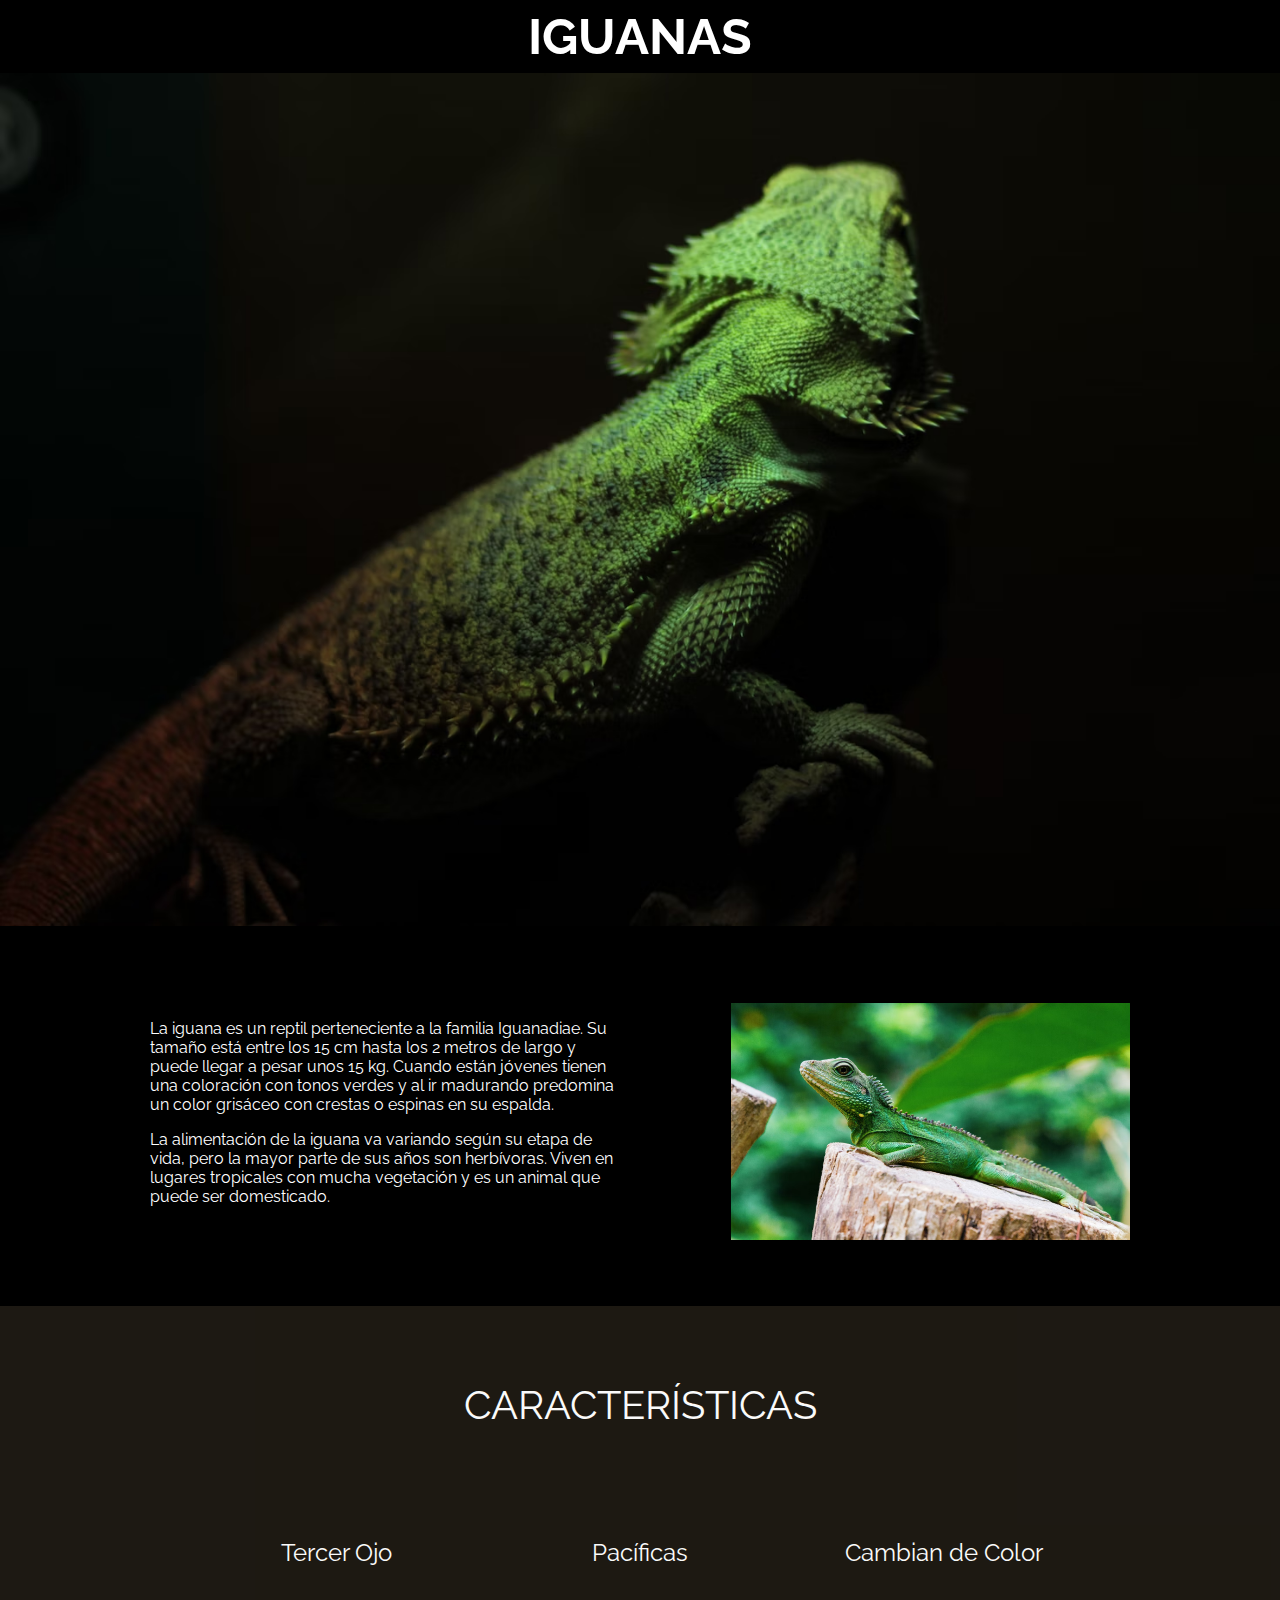
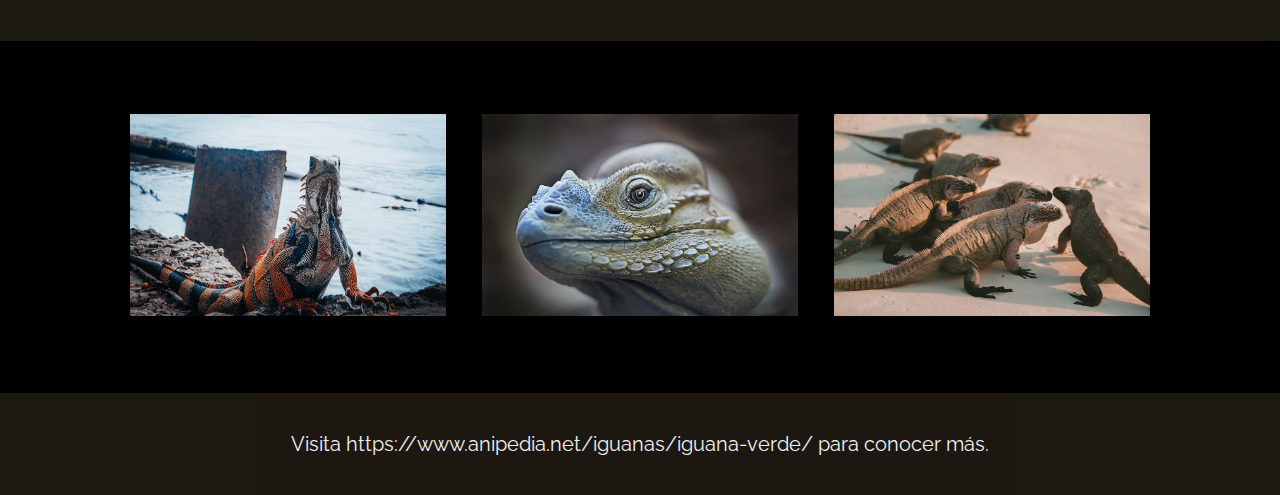
<file: IGUANAS.html>
<!DOCTYPE html>
<html lang="en"><head>
<meta http-equiv="content-type" content="text/html; charset=UTF-8">
    <meta charset="UTF-8">
    <meta http-equiv="X-UA-Compatible" content="IE=edge">
    <meta name="viewport" content="width=device-width, initial-scale=1.0">
    <title>IGUANAS</title>
    <script src="src/7fd506e264.js" crossorigin="anonymous"></script><style media="all" id="fa-v4-font-face">/*!
 * Font Awesome Free 6.2.1 by @fontawesome - https://fontawesome.com
 * License - https://fontawesome.com/license/free (Icons: CC BY 4.0, Fonts: SIL OFL 1.1, Code: MIT License)
 * Copyright 2022 Fonticons, Inc.
 */@font-face{font-family:"FontAwesome";font-display:block;src:url(https://ka-f.fontawesome.com/releases/v6.2.1/webfonts/free-fa-solid-900.woff2) format("woff2"),url(https://ka-f.fontawesome.com/releases/v6.2.1/webfonts/free-fa-solid-900.ttf) format("truetype")}@font-face{font-family:"FontAwesome";font-display:block;src:url(https://ka-f.fontawesome.com/releases/v6.2.1/webfonts/free-fa-brands-400.woff2) format("woff2"),url(https://ka-f.fontawesome.com/releases/v6.2.1/webfonts/free-fa-brands-400.ttf) format("truetype")}@font-face{font-family:"FontAwesome";font-display:block;src:url(https://ka-f.fontawesome.com/releases/v6.2.1/webfonts/free-fa-regular-400.woff2) format("woff2"),url(https://ka-f.fontawesome.com/releases/v6.2.1/webfonts/free-fa-regular-400.ttf) format("truetype");unicode-range:u+f003,u+f006,u+f014,u+f016-f017,u+f01a-f01b,u+f01d,u+f022,u+f03e,u+f044,u+f046,u+f05c-f05d,u+f06e,u+f070,u+f087-f088,u+f08a,u+f094,u+f096-f097,u+f09d,u+f0a0,u+f0a2,u+f0a4-f0a7,u+f0c5,u+f0c7,u+f0e5-f0e6,u+f0eb,u+f0f6-f0f8,u+f10c,u+f114-f115,u+f118-f11a,u+f11c-f11d,u+f133,u+f147,u+f14e,u+f150-f152,u+f185-f186,u+f18e,u+f190-f192,u+f196,u+f1c1-f1c9,u+f1d9,u+f1db,u+f1e3,u+f1ea,u+f1f7,u+f1f9,u+f20a,u+f247-f248,u+f24a,u+f24d,u+f255-f25b,u+f25d,u+f271-f274,u+f278,u+f27b,u+f28c,u+f28e,u+f29c,u+f2b5,u+f2b7,u+f2ba,u+f2bc,u+f2be,u+f2c0-f2c1,u+f2c3,u+f2d0,u+f2d2,u+f2d4,u+f2dc}@font-face{font-family:"FontAwesome";font-display:block;src:url(https://ka-f.fontawesome.com/releases/v6.2.1/webfonts/free-fa-v4compatibility.woff2) format("woff2"),url(https://ka-f.fontawesome.com/releases/v6.2.1/webfonts/free-fa-v4compatibility.ttf) format("truetype");unicode-range:u+f041,u+f047,u+f065-f066,u+f07d-f07e,u+f080,u+f08b,u+f08e,u+f090,u+f09a,u+f0ac,u+f0ae,u+f0b2,u+f0d0,u+f0d6,u+f0e4,u+f0ec,u+f10a-f10b,u+f123,u+f13e,u+f148-f149,u+f14c,u+f156,u+f15e,u+f160-f161,u+f163,u+f175-f178,u+f195,u+f1f8,u+f219,u+f27a}</style><style media="all" id="fa-v5-font-face">/*!
 * Font Awesome Free 6.2.1 by @fontawesome - https://fontawesome.com
 * License - https://fontawesome.com/license/free (Icons: CC BY 4.0, Fonts: SIL OFL 1.1, Code: MIT License)
 * Copyright 2022 Fonticons, Inc.
 */@font-face{font-family:"Font Awesome 5 Brands";font-display:block;font-weight:400;src:url(https://ka-f.fontawesome.com/releases/v6.2.1/webfonts/free-fa-brands-400.woff2) format("woff2"),url(https://ka-f.fontawesome.com/releases/v6.2.1/webfonts/free-fa-brands-400.ttf) format("truetype")}@font-face{font-family:"Font Awesome 5 Free";font-display:block;font-weight:900;src:url(https://ka-f.fontawesome.com/releases/v6.2.1/webfonts/free-fa-solid-900.woff2) format("woff2"),url(https://ka-f.fontawesome.com/releases/v6.2.1/webfonts/free-fa-solid-900.ttf) format("truetype")}@font-face{font-family:"Font Awesome 5 Free";font-display:block;font-weight:400;src:url(https://ka-f.fontawesome.com/releases/v6.2.1/webfonts/free-fa-regular-400.woff2) format("woff2"),url(https://ka-f.fontawesome.com/releases/v6.2.1/webfonts/free-fa-regular-400.ttf) format("truetype")}</style><style media="all" id="fa-v4-shims">/*!
 * Font Awesome Free 6.2.1 by @fontawesome - https://fontawesome.com
 * License - https://fontawesome.com/license/free (Icons: CC BY 4.0, Fonts: SIL OFL 1.1, Code: MIT License)
 * Copyright 2022 Fonticons, Inc.
 */.fa.fa-glass:before{content:"\f000"}.fa.fa-envelope-o{font-family:"Font Awesome 6 Free";font-weight:400}.fa.fa-envelope-o:before{content:"\f0e0"}.fa.fa-star-o{font-family:"Font Awesome 6 Free";font-weight:400}.fa.fa-star-o:before{content:"\f005"}.fa.fa-close:before,.fa.fa-remove:before{content:"\f00d"}.fa.fa-gear:before{content:"\f013"}.fa.fa-trash-o{font-family:"Font Awesome 6 Free";font-weight:400}.fa.fa-trash-o:before{content:"\f2ed"}.fa.fa-home:before{content:"\f015"}.fa.fa-file-o{font-family:"Font Awesome 6 Free";font-weight:400}.fa.fa-file-o:before{content:"\f15b"}.fa.fa-clock-o{font-family:"Font Awesome 6 Free";font-weight:400}.fa.fa-clock-o:before{content:"\f017"}.fa.fa-arrow-circle-o-down{font-family:"Font Awesome 6 Free";font-weight:400}.fa.fa-arrow-circle-o-down:before{content:"\f358"}.fa.fa-arrow-circle-o-up{font-family:"Font Awesome 6 Free";font-weight:400}.fa.fa-arrow-circle-o-up:before{content:"\f35b"}.fa.fa-play-circle-o{font-family:"Font Awesome 6 Free";font-weight:400}.fa.fa-play-circle-o:before{content:"\f144"}.fa.fa-repeat:before,.fa.fa-rotate-right:before{content:"\f01e"}.fa.fa-refresh:before{content:"\f021"}.fa.fa-list-alt{font-family:"Font Awesome 6 Free";font-weight:400}.fa.fa-list-alt:before{content:"\f022"}.fa.fa-dedent:before{content:"\f03b"}.fa.fa-video-camera:before{content:"\f03d"}.fa.fa-picture-o{font-family:"Font Awesome 6 Free";font-weight:400}.fa.fa-picture-o:before{content:"\f03e"}.fa.fa-photo{font-family:"Font Awesome 6 Free";font-weight:400}.fa.fa-photo:before{content:"\f03e"}.fa.fa-image{font-family:"Font Awesome 6 Free";font-weight:400}.fa.fa-image:before{content:"\f03e"}.fa.fa-map-marker:before{content:"\f3c5"}.fa.fa-pencil-square-o{font-family:"Font Awesome 6 Free";font-weight:400}.fa.fa-pencil-square-o:before{content:"\f044"}.fa.fa-edit{font-family:"Font Awesome 6 Free";font-weight:400}.fa.fa-edit:before{content:"\f044"}.fa.fa-share-square-o:before{content:"\f14d"}.fa.fa-check-square-o{font-family:"Font Awesome 6 Free";font-weight:400}.fa.fa-check-square-o:before{content:"\f14a"}.fa.fa-arrows:before{content:"\f0b2"}.fa.fa-times-circle-o{font-family:"Font Awesome 6 Free";font-weight:400}.fa.fa-times-circle-o:before{content:"\f057"}.fa.fa-check-circle-o{font-family:"Font Awesome 6 Free";font-weight:400}.fa.fa-check-circle-o:before{content:"\f058"}.fa.fa-mail-forward:before{content:"\f064"}.fa.fa-expand:before{content:"\f424"}.fa.fa-compress:before{content:"\f422"}.fa.fa-eye,.fa.fa-eye-slash{font-family:"Font Awesome 6 Free";font-weight:400}.fa.fa-warning:before{content:"\f071"}.fa.fa-calendar:before{content:"\f073"}.fa.fa-arrows-v:before{content:"\f338"}.fa.fa-arrows-h:before{content:"\f337"}.fa.fa-bar-chart-o:before,.fa.fa-bar-chart:before{content:"\e0e3"}.fa.fa-twitter-square{font-family:"Font Awesome 6 Brands";font-weight:400}.fa.fa-twitter-square:before{content:"\f081"}.fa.fa-facebook-square{font-family:"Font Awesome 6 Brands";font-weight:400}.fa.fa-facebook-square:before{content:"\f082"}.fa.fa-gears:before{content:"\f085"}.fa.fa-thumbs-o-up{font-family:"Font Awesome 6 Free";font-weight:400}.fa.fa-thumbs-o-up:before{content:"\f164"}.fa.fa-thumbs-o-down{font-family:"Font Awesome 6 Free";font-weight:400}.fa.fa-thumbs-o-down:before{content:"\f165"}.fa.fa-heart-o{font-family:"Font Awesome 6 Free";font-weight:400}.fa.fa-heart-o:before{content:"\f004"}.fa.fa-sign-out:before{content:"\f2f5"}.fa.fa-linkedin-square{font-family:"Font Awesome 6 Brands";font-weight:400}.fa.fa-linkedin-square:before{content:"\f08c"}.fa.fa-thumb-tack:before{content:"\f08d"}.fa.fa-external-link:before{content:"\f35d"}.fa.fa-sign-in:before{content:"\f2f6"}.fa.fa-github-square{font-family:"Font Awesome 6 Brands";font-weight:400}.fa.fa-github-square:before{content:"\f092"}.fa.fa-lemon-o{font-family:"Font Awesome 6 Free";font-weight:400}.fa.fa-lemon-o:before{content:"\f094"}.fa.fa-square-o{font-family:"Font Awesome 6 Free";font-weight:400}.fa.fa-square-o:before{content:"\f0c8"}.fa.fa-bookmark-o{font-family:"Font Awesome 6 Free";font-weight:400}.fa.fa-bookmark-o:before{content:"\f02e"}.fa.fa-facebook,.fa.fa-twitter{font-family:"Font Awesome 6 Brands";font-weight:400}.fa.fa-facebook:before{content:"\f39e"}.fa.fa-facebook-f{font-family:"Font Awesome 6 Brands";font-weight:400}.fa.fa-facebook-f:before{content:"\f39e"}.fa.fa-github{font-family:"Font Awesome 6 Brands";font-weight:400}.fa.fa-credit-card{font-family:"Font Awesome 6 Free";font-weight:400}.fa.fa-feed:before{content:"\f09e"}.fa.fa-hdd-o{font-family:"Font Awesome 6 Free";font-weight:400}.fa.fa-hdd-o:before{content:"\f0a0"}.fa.fa-hand-o-right{font-family:"Font Awesome 6 Free";font-weight:400}.fa.fa-hand-o-right:before{content:"\f0a4"}.fa.fa-hand-o-left{font-family:"Font Awesome 6 Free";font-weight:400}.fa.fa-hand-o-left:before{content:"\f0a5"}.fa.fa-hand-o-up{font-family:"Font Awesome 6 Free";font-weight:400}.fa.fa-hand-o-up:before{content:"\f0a6"}.fa.fa-hand-o-down{font-family:"Font Awesome 6 Free";font-weight:400}.fa.fa-hand-o-down:before{content:"\f0a7"}.fa.fa-globe:before{content:"\f57d"}.fa.fa-tasks:before{content:"\f828"}.fa.fa-arrows-alt:before{content:"\f31e"}.fa.fa-group:before{content:"\f0c0"}.fa.fa-chain:before{content:"\f0c1"}.fa.fa-cut:before{content:"\f0c4"}.fa.fa-files-o{font-family:"Font Awesome 6 Free";font-weight:400}.fa.fa-files-o:before{content:"\f0c5"}.fa.fa-floppy-o{font-family:"Font Awesome 6 Free";font-weight:400}.fa.fa-floppy-o:before{content:"\f0c7"}.fa.fa-save{font-family:"Font Awesome 6 Free";font-weight:400}.fa.fa-save:before{content:"\f0c7"}.fa.fa-navicon:before,.fa.fa-reorder:before{content:"\f0c9"}.fa.fa-magic:before{content:"\e2ca"}.fa.fa-pinterest,.fa.fa-pinterest-square{font-family:"Font Awesome 6 Brands";font-weight:400}.fa.fa-pinterest-square:before{content:"\f0d3"}.fa.fa-google-plus-square{font-family:"Font Awesome 6 Brands";font-weight:400}.fa.fa-google-plus-square:before{content:"\f0d4"}.fa.fa-google-plus{font-family:"Font Awesome 6 Brands";font-weight:400}.fa.fa-google-plus:before{content:"\f0d5"}.fa.fa-money:before{content:"\f3d1"}.fa.fa-unsorted:before{content:"\f0dc"}.fa.fa-sort-desc:before{content:"\f0dd"}.fa.fa-sort-asc:before{content:"\f0de"}.fa.fa-linkedin{font-family:"Font Awesome 6 Brands";font-weight:400}.fa.fa-linkedin:before{content:"\f0e1"}.fa.fa-rotate-left:before{content:"\f0e2"}.fa.fa-legal:before{content:"\f0e3"}.fa.fa-dashboard:before,.fa.fa-tachometer:before{content:"\f625"}.fa.fa-comment-o{font-family:"Font Awesome 6 Free";font-weight:400}.fa.fa-comment-o:before{content:"\f075"}.fa.fa-comments-o{font-family:"Font Awesome 6 Free";font-weight:400}.fa.fa-comments-o:before{content:"\f086"}.fa.fa-flash:before{content:"\f0e7"}.fa.fa-clipboard:before{content:"\f0ea"}.fa.fa-lightbulb-o{font-family:"Font Awesome 6 Free";font-weight:400}.fa.fa-lightbulb-o:before{content:"\f0eb"}.fa.fa-exchange:before{content:"\f362"}.fa.fa-cloud-download:before{content:"\f0ed"}.fa.fa-cloud-upload:before{content:"\f0ee"}.fa.fa-bell-o{font-family:"Font Awesome 6 Free";font-weight:400}.fa.fa-bell-o:before{content:"\f0f3"}.fa.fa-cutlery:before{content:"\f2e7"}.fa.fa-file-text-o{font-family:"Font Awesome 6 Free";font-weight:400}.fa.fa-file-text-o:before{content:"\f15c"}.fa.fa-building-o{font-family:"Font Awesome 6 Free";font-weight:400}.fa.fa-building-o:before{content:"\f1ad"}.fa.fa-hospital-o{font-family:"Font Awesome 6 Free";font-weight:400}.fa.fa-hospital-o:before{content:"\f0f8"}.fa.fa-tablet:before{content:"\f3fa"}.fa.fa-mobile-phone:before,.fa.fa-mobile:before{content:"\f3cd"}.fa.fa-circle-o{font-family:"Font Awesome 6 Free";font-weight:400}.fa.fa-circle-o:before{content:"\f111"}.fa.fa-mail-reply:before{content:"\f3e5"}.fa.fa-github-alt{font-family:"Font Awesome 6 Brands";font-weight:400}.fa.fa-folder-o{font-family:"Font Awesome 6 Free";font-weight:400}.fa.fa-folder-o:before{content:"\f07b"}.fa.fa-folder-open-o{font-family:"Font Awesome 6 Free";font-weight:400}.fa.fa-folder-open-o:before{content:"\f07c"}.fa.fa-smile-o{font-family:"Font Awesome 6 Free";font-weight:400}.fa.fa-smile-o:before{content:"\f118"}.fa.fa-frown-o{font-family:"Font Awesome 6 Free";font-weight:400}.fa.fa-frown-o:before{content:"\f119"}.fa.fa-meh-o{font-family:"Font Awesome 6 Free";font-weight:400}.fa.fa-meh-o:before{content:"\f11a"}.fa.fa-keyboard-o{font-family:"Font Awesome 6 Free";font-weight:400}.fa.fa-keyboard-o:before{content:"\f11c"}.fa.fa-flag-o{font-family:"Font Awesome 6 Free";font-weight:400}.fa.fa-flag-o:before{content:"\f024"}.fa.fa-mail-reply-all:before{content:"\f122"}.fa.fa-star-half-o{font-family:"Font Awesome 6 Free";font-weight:400}.fa.fa-star-half-o:before{content:"\f5c0"}.fa.fa-star-half-empty{font-family:"Font Awesome 6 Free";font-weight:400}.fa.fa-star-half-empty:before{content:"\f5c0"}.fa.fa-star-half-full{font-family:"Font Awesome 6 Free";font-weight:400}.fa.fa-star-half-full:before{content:"\f5c0"}.fa.fa-code-fork:before{content:"\f126"}.fa.fa-chain-broken:before,.fa.fa-unlink:before{content:"\f127"}.fa.fa-calendar-o{font-family:"Font Awesome 6 Free";font-weight:400}.fa.fa-calendar-o:before{content:"\f133"}.fa.fa-css3,.fa.fa-html5,.fa.fa-maxcdn{font-family:"Font Awesome 6 Brands";font-weight:400}.fa.fa-unlock-alt:before{content:"\f09c"}.fa.fa-minus-square-o{font-family:"Font Awesome 6 Free";font-weight:400}.fa.fa-minus-square-o:before{content:"\f146"}.fa.fa-level-up:before{content:"\f3bf"}.fa.fa-level-down:before{content:"\f3be"}.fa.fa-pencil-square:before{content:"\f14b"}.fa.fa-external-link-square:before{content:"\f360"}.fa.fa-compass{font-family:"Font Awesome 6 Free";font-weight:400}.fa.fa-caret-square-o-down{font-family:"Font Awesome 6 Free";font-weight:400}.fa.fa-caret-square-o-down:before{content:"\f150"}.fa.fa-toggle-down{font-family:"Font Awesome 6 Free";font-weight:400}.fa.fa-toggle-down:before{content:"\f150"}.fa.fa-caret-square-o-up{font-family:"Font Awesome 6 Free";font-weight:400}.fa.fa-caret-square-o-up:before{content:"\f151"}.fa.fa-toggle-up{font-family:"Font Awesome 6 Free";font-weight:400}.fa.fa-toggle-up:before{content:"\f151"}.fa.fa-caret-square-o-right{font-family:"Font Awesome 6 Free";font-weight:400}.fa.fa-caret-square-o-right:before{content:"\f152"}.fa.fa-toggle-right{font-family:"Font Awesome 6 Free";font-weight:400}.fa.fa-toggle-right:before{content:"\f152"}.fa.fa-eur:before,.fa.fa-euro:before{content:"\f153"}.fa.fa-gbp:before{content:"\f154"}.fa.fa-dollar:before,.fa.fa-usd:before{content:"\24"}.fa.fa-inr:before,.fa.fa-rupee:before{content:"\e1bc"}.fa.fa-cny:before,.fa.fa-jpy:before,.fa.fa-rmb:before,.fa.fa-yen:before{content:"\f157"}.fa.fa-rouble:before,.fa.fa-rub:before,.fa.fa-ruble:before{content:"\f158"}.fa.fa-krw:before,.fa.fa-won:before{content:"\f159"}.fa.fa-bitcoin,.fa.fa-btc{font-family:"Font Awesome 6 Brands";font-weight:400}.fa.fa-bitcoin:before{content:"\f15a"}.fa.fa-file-text:before{content:"\f15c"}.fa.fa-sort-alpha-asc:before{content:"\f15d"}.fa.fa-sort-alpha-desc:before{content:"\f881"}.fa.fa-sort-amount-asc:before{content:"\f884"}.fa.fa-sort-amount-desc:before{content:"\f160"}.fa.fa-sort-numeric-asc:before{content:"\f162"}.fa.fa-sort-numeric-desc:before{content:"\f886"}.fa.fa-youtube-square{font-family:"Font Awesome 6 Brands";font-weight:400}.fa.fa-youtube-square:before{content:"\f431"}.fa.fa-xing,.fa.fa-xing-square,.fa.fa-youtube{font-family:"Font Awesome 6 Brands";font-weight:400}.fa.fa-xing-square:before{content:"\f169"}.fa.fa-youtube-play{font-family:"Font Awesome 6 Brands";font-weight:400}.fa.fa-youtube-play:before{content:"\f167"}.fa.fa-adn,.fa.fa-bitbucket,.fa.fa-bitbucket-square,.fa.fa-dropbox,.fa.fa-flickr,.fa.fa-instagram,.fa.fa-stack-overflow{font-family:"Font Awesome 6 Brands";font-weight:400}.fa.fa-bitbucket-square:before{content:"\f171"}.fa.fa-tumblr,.fa.fa-tumblr-square{font-family:"Font Awesome 6 Brands";font-weight:400}.fa.fa-tumblr-square:before{content:"\f174"}.fa.fa-long-arrow-down:before{content:"\f309"}.fa.fa-long-arrow-up:before{content:"\f30c"}.fa.fa-long-arrow-left:before{content:"\f30a"}.fa.fa-long-arrow-right:before{content:"\f30b"}.fa.fa-android,.fa.fa-apple,.fa.fa-dribbble,.fa.fa-foursquare,.fa.fa-gittip,.fa.fa-gratipay,.fa.fa-linux,.fa.fa-skype,.fa.fa-trello,.fa.fa-windows{font-family:"Font Awesome 6 Brands";font-weight:400}.fa.fa-gittip:before{content:"\f184"}.fa.fa-sun-o{font-family:"Font Awesome 6 Free";font-weight:400}.fa.fa-sun-o:before{content:"\f185"}.fa.fa-moon-o{font-family:"Font Awesome 6 Free";font-weight:400}.fa.fa-moon-o:before{content:"\f186"}.fa.fa-pagelines,.fa.fa-renren,.fa.fa-stack-exchange,.fa.fa-vk,.fa.fa-weibo{font-family:"Font Awesome 6 Brands";font-weight:400}.fa.fa-arrow-circle-o-right{font-family:"Font Awesome 6 Free";font-weight:400}.fa.fa-arrow-circle-o-right:before{content:"\f35a"}.fa.fa-arrow-circle-o-left{font-family:"Font Awesome 6 Free";font-weight:400}.fa.fa-arrow-circle-o-left:before{content:"\f359"}.fa.fa-caret-square-o-left{font-family:"Font Awesome 6 Free";font-weight:400}.fa.fa-caret-square-o-left:before{content:"\f191"}.fa.fa-toggle-left{font-family:"Font Awesome 6 Free";font-weight:400}.fa.fa-toggle-left:before{content:"\f191"}.fa.fa-dot-circle-o{font-family:"Font Awesome 6 Free";font-weight:400}.fa.fa-dot-circle-o:before{content:"\f192"}.fa.fa-vimeo-square{font-family:"Font Awesome 6 Brands";font-weight:400}.fa.fa-vimeo-square:before{content:"\f194"}.fa.fa-try:before,.fa.fa-turkish-lira:before{content:"\e2bb"}.fa.fa-plus-square-o{font-family:"Font Awesome 6 Free";font-weight:400}.fa.fa-plus-square-o:before{content:"\f0fe"}.fa.fa-openid,.fa.fa-slack,.fa.fa-wordpress{font-family:"Font Awesome 6 Brands";font-weight:400}.fa.fa-bank:before,.fa.fa-institution:before{content:"\f19c"}.fa.fa-mortar-board:before{content:"\f19d"}.fa.fa-google,.fa.fa-reddit,.fa.fa-reddit-square,.fa.fa-yahoo{font-family:"Font Awesome 6 Brands";font-weight:400}.fa.fa-reddit-square:before{content:"\f1a2"}.fa.fa-behance,.fa.fa-behance-square,.fa.fa-delicious,.fa.fa-digg,.fa.fa-drupal,.fa.fa-joomla,.fa.fa-pied-piper-alt,.fa.fa-pied-piper-pp,.fa.fa-stumbleupon,.fa.fa-stumbleupon-circle{font-family:"Font Awesome 6 Brands";font-weight:400}.fa.fa-behance-square:before{content:"\f1b5"}.fa.fa-steam,.fa.fa-steam-square{font-family:"Font Awesome 6 Brands";font-weight:400}.fa.fa-steam-square:before{content:"\f1b7"}.fa.fa-automobile:before{content:"\f1b9"}.fa.fa-cab:before{content:"\f1ba"}.fa.fa-deviantart,.fa.fa-soundcloud,.fa.fa-spotify{font-family:"Font Awesome 6 Brands";font-weight:400}.fa.fa-file-pdf-o{font-family:"Font Awesome 6 Free";font-weight:400}.fa.fa-file-pdf-o:before{content:"\f1c1"}.fa.fa-file-word-o{font-family:"Font Awesome 6 Free";font-weight:400}.fa.fa-file-word-o:before{content:"\f1c2"}.fa.fa-file-excel-o{font-family:"Font Awesome 6 Free";font-weight:400}.fa.fa-file-excel-o:before{content:"\f1c3"}.fa.fa-file-powerpoint-o{font-family:"Font Awesome 6 Free";font-weight:400}.fa.fa-file-powerpoint-o:before{content:"\f1c4"}.fa.fa-file-image-o{font-family:"Font Awesome 6 Free";font-weight:400}.fa.fa-file-image-o:before{content:"\f1c5"}.fa.fa-file-photo-o{font-family:"Font Awesome 6 Free";font-weight:400}.fa.fa-file-photo-o:before{content:"\f1c5"}.fa.fa-file-picture-o{font-family:"Font Awesome 6 Free";font-weight:400}.fa.fa-file-picture-o:before{content:"\f1c5"}.fa.fa-file-archive-o{font-family:"Font Awesome 6 Free";font-weight:400}.fa.fa-file-archive-o:before{content:"\f1c6"}.fa.fa-file-zip-o{font-family:"Font Awesome 6 Free";font-weight:400}.fa.fa-file-zip-o:before{content:"\f1c6"}.fa.fa-file-audio-o{font-family:"Font Awesome 6 Free";font-weight:400}.fa.fa-file-audio-o:before{content:"\f1c7"}.fa.fa-file-sound-o{font-family:"Font Awesome 6 Free";font-weight:400}.fa.fa-file-sound-o:before{content:"\f1c7"}.fa.fa-file-video-o{font-family:"Font Awesome 6 Free";font-weight:400}.fa.fa-file-video-o:before{content:"\f1c8"}.fa.fa-file-movie-o{font-family:"Font Awesome 6 Free";font-weight:400}.fa.fa-file-movie-o:before{content:"\f1c8"}.fa.fa-file-code-o{font-family:"Font Awesome 6 Free";font-weight:400}.fa.fa-file-code-o:before{content:"\f1c9"}.fa.fa-codepen,.fa.fa-jsfiddle,.fa.fa-vine{font-family:"Font Awesome 6 Brands";font-weight:400}.fa.fa-life-bouy:before,.fa.fa-life-buoy:before,.fa.fa-life-saver:before,.fa.fa-support:before{content:"\f1cd"}.fa.fa-circle-o-notch:before{content:"\f1ce"}.fa.fa-ra,.fa.fa-rebel{font-family:"Font Awesome 6 Brands";font-weight:400}.fa.fa-ra:before{content:"\f1d0"}.fa.fa-resistance{font-family:"Font Awesome 6 Brands";font-weight:400}.fa.fa-resistance:before{content:"\f1d0"}.fa.fa-empire,.fa.fa-ge{font-family:"Font Awesome 6 Brands";font-weight:400}.fa.fa-ge:before{content:"\f1d1"}.fa.fa-git-square{font-family:"Font Awesome 6 Brands";font-weight:400}.fa.fa-git-square:before{content:"\f1d2"}.fa.fa-git,.fa.fa-hacker-news,.fa.fa-y-combinator-square{font-family:"Font Awesome 6 Brands";font-weight:400}.fa.fa-y-combinator-square:before{content:"\f1d4"}.fa.fa-yc-square{font-family:"Font Awesome 6 Brands";font-weight:400}.fa.fa-yc-square:before{content:"\f1d4"}.fa.fa-qq,.fa.fa-tencent-weibo,.fa.fa-wechat,.fa.fa-weixin{font-family:"Font Awesome 6 Brands";font-weight:400}.fa.fa-wechat:before{content:"\f1d7"}.fa.fa-send:before{content:"\f1d8"}.fa.fa-paper-plane-o{font-family:"Font Awesome 6 Free";font-weight:400}.fa.fa-paper-plane-o:before{content:"\f1d8"}.fa.fa-send-o{font-family:"Font Awesome 6 Free";font-weight:400}.fa.fa-send-o:before{content:"\f1d8"}.fa.fa-circle-thin{font-family:"Font Awesome 6 Free";font-weight:400}.fa.fa-circle-thin:before{content:"\f111"}.fa.fa-header:before{content:"\f1dc"}.fa.fa-futbol-o{font-family:"Font Awesome 6 Free";font-weight:400}.fa.fa-futbol-o:before{content:"\f1e3"}.fa.fa-soccer-ball-o{font-family:"Font Awesome 6 Free";font-weight:400}.fa.fa-soccer-ball-o:before{content:"\f1e3"}.fa.fa-slideshare,.fa.fa-twitch,.fa.fa-yelp{font-family:"Font Awesome 6 Brands";font-weight:400}.fa.fa-newspaper-o{font-family:"Font Awesome 6 Free";font-weight:400}.fa.fa-newspaper-o:before{content:"\f1ea"}.fa.fa-cc-amex,.fa.fa-cc-discover,.fa.fa-cc-mastercard,.fa.fa-cc-paypal,.fa.fa-cc-stripe,.fa.fa-cc-visa,.fa.fa-google-wallet,.fa.fa-paypal{font-family:"Font Awesome 6 Brands";font-weight:400}.fa.fa-bell-slash-o{font-family:"Font Awesome 6 Free";font-weight:400}.fa.fa-bell-slash-o:before{content:"\f1f6"}.fa.fa-trash:before{content:"\f2ed"}.fa.fa-copyright{font-family:"Font Awesome 6 Free";font-weight:400}.fa.fa-eyedropper:before{content:"\f1fb"}.fa.fa-area-chart:before{content:"\f1fe"}.fa.fa-pie-chart:before{content:"\f200"}.fa.fa-line-chart:before{content:"\f201"}.fa.fa-lastfm,.fa.fa-lastfm-square{font-family:"Font Awesome 6 Brands";font-weight:400}.fa.fa-lastfm-square:before{content:"\f203"}.fa.fa-angellist,.fa.fa-ioxhost{font-family:"Font Awesome 6 Brands";font-weight:400}.fa.fa-cc{font-family:"Font Awesome 6 Free";font-weight:400}.fa.fa-cc:before{content:"\f20a"}.fa.fa-ils:before,.fa.fa-shekel:before,.fa.fa-sheqel:before{content:"\f20b"}.fa.fa-buysellads,.fa.fa-connectdevelop,.fa.fa-dashcube,.fa.fa-forumbee,.fa.fa-leanpub,.fa.fa-sellsy,.fa.fa-shirtsinbulk,.fa.fa-simplybuilt,.fa.fa-skyatlas{font-family:"Font Awesome 6 Brands";font-weight:400}.fa.fa-diamond{font-family:"Font Awesome 6 Free";font-weight:400}.fa.fa-diamond:before{content:"\f3a5"}.fa.fa-intersex:before,.fa.fa-transgender:before{content:"\f224"}.fa.fa-transgender-alt:before{content:"\f225"}.fa.fa-facebook-official{font-family:"Font Awesome 6 Brands";font-weight:400}.fa.fa-facebook-official:before{content:"\f09a"}.fa.fa-pinterest-p,.fa.fa-whatsapp{font-family:"Font Awesome 6 Brands";font-weight:400}.fa.fa-hotel:before{content:"\f236"}.fa.fa-medium,.fa.fa-viacoin,.fa.fa-y-combinator,.fa.fa-yc{font-family:"Font Awesome 6 Brands";font-weight:400}.fa.fa-yc:before{content:"\f23b"}.fa.fa-expeditedssl,.fa.fa-opencart,.fa.fa-optin-monster{font-family:"Font Awesome 6 Brands";font-weight:400}.fa.fa-battery-4:before,.fa.fa-battery:before{content:"\f240"}.fa.fa-battery-3:before{content:"\f241"}.fa.fa-battery-2:before{content:"\f242"}.fa.fa-battery-1:before{content:"\f243"}.fa.fa-battery-0:before{content:"\f244"}.fa.fa-object-group,.fa.fa-object-ungroup,.fa.fa-sticky-note-o{font-family:"Font Awesome 6 Free";font-weight:400}.fa.fa-sticky-note-o:before{content:"\f249"}.fa.fa-cc-diners-club,.fa.fa-cc-jcb{font-family:"Font Awesome 6 Brands";font-weight:400}.fa.fa-clone{font-family:"Font Awesome 6 Free";font-weight:400}.fa.fa-hourglass-o:before{content:"\f254"}.fa.fa-hourglass-1:before{content:"\f251"}.fa.fa-hourglass-2:before{content:"\f252"}.fa.fa-hourglass-3:before{content:"\f253"}.fa.fa-hand-rock-o{font-family:"Font Awesome 6 Free";font-weight:400}.fa.fa-hand-rock-o:before{content:"\f255"}.fa.fa-hand-grab-o{font-family:"Font Awesome 6 Free";font-weight:400}.fa.fa-hand-grab-o:before{content:"\f255"}.fa.fa-hand-paper-o{font-family:"Font Awesome 6 Free";font-weight:400}.fa.fa-hand-paper-o:before{content:"\f256"}.fa.fa-hand-stop-o{font-family:"Font Awesome 6 Free";font-weight:400}.fa.fa-hand-stop-o:before{content:"\f256"}.fa.fa-hand-scissors-o{font-family:"Font Awesome 6 Free";font-weight:400}.fa.fa-hand-scissors-o:before{content:"\f257"}.fa.fa-hand-lizard-o{font-family:"Font Awesome 6 Free";font-weight:400}.fa.fa-hand-lizard-o:before{content:"\f258"}.fa.fa-hand-spock-o{font-family:"Font Awesome 6 Free";font-weight:400}.fa.fa-hand-spock-o:before{content:"\f259"}.fa.fa-hand-pointer-o{font-family:"Font Awesome 6 Free";font-weight:400}.fa.fa-hand-pointer-o:before{content:"\f25a"}.fa.fa-hand-peace-o{font-family:"Font Awesome 6 Free";font-weight:400}.fa.fa-hand-peace-o:before{content:"\f25b"}.fa.fa-registered{font-family:"Font Awesome 6 Free";font-weight:400}.fa.fa-creative-commons,.fa.fa-gg,.fa.fa-gg-circle,.fa.fa-odnoklassniki,.fa.fa-odnoklassniki-square{font-family:"Font Awesome 6 Brands";font-weight:400}.fa.fa-odnoklassniki-square:before{content:"\f264"}.fa.fa-chrome,.fa.fa-firefox,.fa.fa-get-pocket,.fa.fa-internet-explorer,.fa.fa-opera,.fa.fa-safari,.fa.fa-wikipedia-w{font-family:"Font Awesome 6 Brands";font-weight:400}.fa.fa-television:before{content:"\f26c"}.fa.fa-500px,.fa.fa-amazon,.fa.fa-contao{font-family:"Font Awesome 6 Brands";font-weight:400}.fa.fa-calendar-plus-o{font-family:"Font Awesome 6 Free";font-weight:400}.fa.fa-calendar-plus-o:before{content:"\f271"}.fa.fa-calendar-minus-o{font-family:"Font Awesome 6 Free";font-weight:400}.fa.fa-calendar-minus-o:before{content:"\f272"}.fa.fa-calendar-times-o{font-family:"Font Awesome 6 Free";font-weight:400}.fa.fa-calendar-times-o:before{content:"\f273"}.fa.fa-calendar-check-o{font-family:"Font Awesome 6 Free";font-weight:400}.fa.fa-calendar-check-o:before{content:"\f274"}.fa.fa-map-o{font-family:"Font Awesome 6 Free";font-weight:400}.fa.fa-map-o:before{content:"\f279"}.fa.fa-commenting:before{content:"\f4ad"}.fa.fa-commenting-o{font-family:"Font Awesome 6 Free";font-weight:400}.fa.fa-commenting-o:before{content:"\f4ad"}.fa.fa-houzz,.fa.fa-vimeo{font-family:"Font Awesome 6 Brands";font-weight:400}.fa.fa-vimeo:before{content:"\f27d"}.fa.fa-black-tie,.fa.fa-edge,.fa.fa-fonticons,.fa.fa-reddit-alien{font-family:"Font Awesome 6 Brands";font-weight:400}.fa.fa-credit-card-alt:before{content:"\f09d"}.fa.fa-codiepie,.fa.fa-fort-awesome,.fa.fa-mixcloud,.fa.fa-modx,.fa.fa-product-hunt,.fa.fa-scribd,.fa.fa-usb{font-family:"Font Awesome 6 Brands";font-weight:400}.fa.fa-pause-circle-o{font-family:"Font Awesome 6 Free";font-weight:400}.fa.fa-pause-circle-o:before{content:"\f28b"}.fa.fa-stop-circle-o{font-family:"Font Awesome 6 Free";font-weight:400}.fa.fa-stop-circle-o:before{content:"\f28d"}.fa.fa-bluetooth,.fa.fa-bluetooth-b,.fa.fa-envira,.fa.fa-gitlab,.fa.fa-wheelchair-alt,.fa.fa-wpbeginner,.fa.fa-wpforms{font-family:"Font Awesome 6 Brands";font-weight:400}.fa.fa-wheelchair-alt:before{content:"\f368"}.fa.fa-question-circle-o{font-family:"Font Awesome 6 Free";font-weight:400}.fa.fa-question-circle-o:before{content:"\f059"}.fa.fa-volume-control-phone:before{content:"\f2a0"}.fa.fa-asl-interpreting:before{content:"\f2a3"}.fa.fa-deafness:before,.fa.fa-hard-of-hearing:before{content:"\f2a4"}.fa.fa-glide,.fa.fa-glide-g{font-family:"Font Awesome 6 Brands";font-weight:400}.fa.fa-signing:before{content:"\f2a7"}.fa.fa-viadeo,.fa.fa-viadeo-square{font-family:"Font Awesome 6 Brands";font-weight:400}.fa.fa-viadeo-square:before{content:"\f2aa"}.fa.fa-snapchat,.fa.fa-snapchat-ghost{font-family:"Font Awesome 6 Brands";font-weight:400}.fa.fa-snapchat-ghost:before{content:"\f2ab"}.fa.fa-snapchat-square{font-family:"Font Awesome 6 Brands";font-weight:400}.fa.fa-snapchat-square:before{content:"\f2ad"}.fa.fa-first-order,.fa.fa-google-plus-official,.fa.fa-pied-piper,.fa.fa-themeisle,.fa.fa-yoast{font-family:"Font Awesome 6 Brands";font-weight:400}.fa.fa-google-plus-official:before{content:"\f2b3"}.fa.fa-google-plus-circle{font-family:"Font Awesome 6 Brands";font-weight:400}.fa.fa-google-plus-circle:before{content:"\f2b3"}.fa.fa-fa,.fa.fa-font-awesome{font-family:"Font Awesome 6 Brands";font-weight:400}.fa.fa-fa:before{content:"\f2b4"}.fa.fa-handshake-o{font-family:"Font Awesome 6 Free";font-weight:400}.fa.fa-handshake-o:before{content:"\f2b5"}.fa.fa-envelope-open-o{font-family:"Font Awesome 6 Free";font-weight:400}.fa.fa-envelope-open-o:before{content:"\f2b6"}.fa.fa-linode{font-family:"Font Awesome 6 Brands";font-weight:400}.fa.fa-address-book-o{font-family:"Font Awesome 6 Free";font-weight:400}.fa.fa-address-book-o:before{content:"\f2b9"}.fa.fa-vcard:before{content:"\f2bb"}.fa.fa-address-card-o{font-family:"Font Awesome 6 Free";font-weight:400}.fa.fa-address-card-o:before{content:"\f2bb"}.fa.fa-vcard-o{font-family:"Font Awesome 6 Free";font-weight:400}.fa.fa-vcard-o:before{content:"\f2bb"}.fa.fa-user-circle-o{font-family:"Font Awesome 6 Free";font-weight:400}.fa.fa-user-circle-o:before{content:"\f2bd"}.fa.fa-user-o{font-family:"Font Awesome 6 Free";font-weight:400}.fa.fa-user-o:before{content:"\f007"}.fa.fa-id-badge{font-family:"Font Awesome 6 Free";font-weight:400}.fa.fa-drivers-license:before{content:"\f2c2"}.fa.fa-id-card-o{font-family:"Font Awesome 6 Free";font-weight:400}.fa.fa-id-card-o:before{content:"\f2c2"}.fa.fa-drivers-license-o{font-family:"Font Awesome 6 Free";font-weight:400}.fa.fa-drivers-license-o:before{content:"\f2c2"}.fa.fa-free-code-camp,.fa.fa-quora,.fa.fa-telegram{font-family:"Font Awesome 6 Brands";font-weight:400}.fa.fa-thermometer-4:before,.fa.fa-thermometer:before{content:"\f2c7"}.fa.fa-thermometer-3:before{content:"\f2c8"}.fa.fa-thermometer-2:before{content:"\f2c9"}.fa.fa-thermometer-1:before{content:"\f2ca"}.fa.fa-thermometer-0:before{content:"\f2cb"}.fa.fa-bathtub:before,.fa.fa-s15:before{content:"\f2cd"}.fa.fa-window-maximize,.fa.fa-window-restore{font-family:"Font Awesome 6 Free";font-weight:400}.fa.fa-times-rectangle:before{content:"\f410"}.fa.fa-window-close-o{font-family:"Font Awesome 6 Free";font-weight:400}.fa.fa-window-close-o:before{content:"\f410"}.fa.fa-times-rectangle-o{font-family:"Font Awesome 6 Free";font-weight:400}.fa.fa-times-rectangle-o:before{content:"\f410"}.fa.fa-bandcamp,.fa.fa-eercast,.fa.fa-etsy,.fa.fa-grav,.fa.fa-imdb,.fa.fa-ravelry{font-family:"Font Awesome 6 Brands";font-weight:400}.fa.fa-eercast:before{content:"\f2da"}.fa.fa-snowflake-o{font-family:"Font Awesome 6 Free";font-weight:400}.fa.fa-snowflake-o:before{content:"\f2dc"}.fa.fa-meetup,.fa.fa-superpowers,.fa.fa-wpexplorer{font-family:"Font Awesome 6 Brands";font-weight:400}</style><style media="all" id="fa-main">/*!
 * Font Awesome Free 6.2.1 by @fontawesome - https://fontawesome.com
 * License - https://fontawesome.com/license/free (Icons: CC BY 4.0, Fonts: SIL OFL 1.1, Code: MIT License)
 * Copyright 2022 Fonticons, Inc.
 */.fa{font-family:var(--fa-style-family,"Font Awesome 6 Free");font-weight:var(--fa-style,900)}.fa,.fa-brands,.fa-classic,.fa-regular,.fa-sharp,.fa-solid,.fab,.far,.fas{-moz-osx-font-smoothing:grayscale;-webkit-font-smoothing:antialiased;display:var(--fa-display,inline-block);font-style:normal;font-variant:normal;line-height:1;text-rendering:auto}.fa-classic,.fa-regular,.fa-solid,.far,.fas{font-family:"Font Awesome 6 Free"}.fa-brands,.fab{font-family:"Font Awesome 6 Brands"}.fa-1x{font-size:1em}.fa-2x{font-size:2em}.fa-3x{font-size:3em}.fa-4x{font-size:4em}.fa-5x{font-size:5em}.fa-6x{font-size:6em}.fa-7x{font-size:7em}.fa-8x{font-size:8em}.fa-9x{font-size:9em}.fa-10x{font-size:10em}.fa-2xs{font-size:.625em;line-height:.1em;vertical-align:.225em}.fa-xs{font-size:.75em;line-height:.08333em;vertical-align:.125em}.fa-sm{font-size:.875em;line-height:.07143em;vertical-align:.05357em}.fa-lg{font-size:1.25em;line-height:.05em;vertical-align:-.075em}.fa-xl{font-size:1.5em;line-height:.04167em;vertical-align:-.125em}.fa-2xl{font-size:2em;line-height:.03125em;vertical-align:-.1875em}.fa-fw{text-align:center;width:1.25em}.fa-ul{list-style-type:none;margin-left:var(--fa-li-margin,2.5em);padding-left:0}.fa-ul>li{position:relative}.fa-li{left:calc(var(--fa-li-width, 2em)*-1);position:absolute;text-align:center;width:var(--fa-li-width,2em);line-height:inherit}.fa-border{border-radius:var(--fa-border-radius,.1em);border:var(--fa-border-width,.08em) var(--fa-border-style,solid) var(--fa-border-color,#eee);padding:var(--fa-border-padding,.2em .25em .15em)}.fa-pull-left{float:left;margin-right:var(--fa-pull-margin,.3em)}.fa-pull-right{float:right;margin-left:var(--fa-pull-margin,.3em)}.fa-beat{-webkit-animation-name:fa-beat;animation-name:fa-beat;-webkit-animation-delay:var(--fa-animation-delay,0s);animation-delay:var(--fa-animation-delay,0s);-webkit-animation-direction:var(--fa-animation-direction,normal);animation-direction:var(--fa-animation-direction,normal);-webkit-animation-duration:var(--fa-animation-duration,1s);animation-duration:var(--fa-animation-duration,1s);-webkit-animation-iteration-count:var(--fa-animation-iteration-count,infinite);animation-iteration-count:var(--fa-animation-iteration-count,infinite);-webkit-animation-timing-function:var(--fa-animation-timing,ease-in-out);animation-timing-function:var(--fa-animation-timing,ease-in-out)}.fa-bounce{-webkit-animation-name:fa-bounce;animation-name:fa-bounce;-webkit-animation-delay:var(--fa-animation-delay,0s);animation-delay:var(--fa-animation-delay,0s);-webkit-animation-direction:var(--fa-animation-direction,normal);animation-direction:var(--fa-animation-direction,normal);-webkit-animation-duration:var(--fa-animation-duration,1s);animation-duration:var(--fa-animation-duration,1s);-webkit-animation-iteration-count:var(--fa-animation-iteration-count,infinite);animation-iteration-count:var(--fa-animation-iteration-count,infinite);-webkit-animation-timing-function:var(--fa-animation-timing,cubic-bezier(.28,.84,.42,1));animation-timing-function:var(--fa-animation-timing,cubic-bezier(.28,.84,.42,1))}.fa-fade{-webkit-animation-name:fa-fade;animation-name:fa-fade;-webkit-animation-iteration-count:var(--fa-animation-iteration-count,infinite);animation-iteration-count:var(--fa-animation-iteration-count,infinite);-webkit-animation-timing-function:var(--fa-animation-timing,cubic-bezier(.4,0,.6,1));animation-timing-function:var(--fa-animation-timing,cubic-bezier(.4,0,.6,1))}.fa-beat-fade,.fa-fade{-webkit-animation-delay:var(--fa-animation-delay,0s);animation-delay:var(--fa-animation-delay,0s);-webkit-animation-direction:var(--fa-animation-direction,normal);animation-direction:var(--fa-animation-direction,normal);-webkit-animation-duration:var(--fa-animation-duration,1s);animation-duration:var(--fa-animation-duration,1s)}.fa-beat-fade{-webkit-animation-name:fa-beat-fade;animation-name:fa-beat-fade;-webkit-animation-iteration-count:var(--fa-animation-iteration-count,infinite);animation-iteration-count:var(--fa-animation-iteration-count,infinite);-webkit-animation-timing-function:var(--fa-animation-timing,cubic-bezier(.4,0,.6,1));animation-timing-function:var(--fa-animation-timing,cubic-bezier(.4,0,.6,1))}.fa-flip{-webkit-animation-name:fa-flip;animation-name:fa-flip;-webkit-animation-delay:var(--fa-animation-delay,0s);animation-delay:var(--fa-animation-delay,0s);-webkit-animation-direction:var(--fa-animation-direction,normal);animation-direction:var(--fa-animation-direction,normal);-webkit-animation-duration:var(--fa-animation-duration,1s);animation-duration:var(--fa-animation-duration,1s);-webkit-animation-iteration-count:var(--fa-animation-iteration-count,infinite);animation-iteration-count:var(--fa-animation-iteration-count,infinite);-webkit-animation-timing-function:var(--fa-animation-timing,ease-in-out);animation-timing-function:var(--fa-animation-timing,ease-in-out)}.fa-shake{-webkit-animation-name:fa-shake;animation-name:fa-shake;-webkit-animation-duration:var(--fa-animation-duration,1s);animation-duration:var(--fa-animation-duration,1s);-webkit-animation-iteration-count:var(--fa-animation-iteration-count,infinite);animation-iteration-count:var(--fa-animation-iteration-count,infinite);-webkit-animation-timing-function:var(--fa-animation-timing,linear);animation-timing-function:var(--fa-animation-timing,linear)}.fa-shake,.fa-spin{-webkit-animation-delay:var(--fa-animation-delay,0s);animation-delay:var(--fa-animation-delay,0s);-webkit-animation-direction:var(--fa-animation-direction,normal);animation-direction:var(--fa-animation-direction,normal)}.fa-spin{-webkit-animation-name:fa-spin;animation-name:fa-spin;-webkit-animation-duration:var(--fa-animation-duration,2s);animation-duration:var(--fa-animation-duration,2s);-webkit-animation-iteration-count:var(--fa-animation-iteration-count,infinite);animation-iteration-count:var(--fa-animation-iteration-count,infinite);-webkit-animation-timing-function:var(--fa-animation-timing,linear);animation-timing-function:var(--fa-animation-timing,linear)}.fa-spin-reverse{--fa-animation-direction:reverse}.fa-pulse,.fa-spin-pulse{-webkit-animation-name:fa-spin;animation-name:fa-spin;-webkit-animation-direction:var(--fa-animation-direction,normal);animation-direction:var(--fa-animation-direction,normal);-webkit-animation-duration:var(--fa-animation-duration,1s);animation-duration:var(--fa-animation-duration,1s);-webkit-animation-iteration-count:var(--fa-animation-iteration-count,infinite);animation-iteration-count:var(--fa-animation-iteration-count,infinite);-webkit-animation-timing-function:var(--fa-animation-timing,steps(8));animation-timing-function:var(--fa-animation-timing,steps(8))}@media (prefers-reduced-motion:reduce){.fa-beat,.fa-beat-fade,.fa-bounce,.fa-fade,.fa-flip,.fa-pulse,.fa-shake,.fa-spin,.fa-spin-pulse{-webkit-animation-delay:-1ms;animation-delay:-1ms;-webkit-animation-duration:1ms;animation-duration:1ms;-webkit-animation-iteration-count:1;animation-iteration-count:1;transition-delay:0s;transition-duration:0s}}@-webkit-keyframes fa-beat{0%,90%{-webkit-transform:scale(1);transform:scale(1)}45%{-webkit-transform:scale(var(--fa-beat-scale,1.25));transform:scale(var(--fa-beat-scale,1.25))}}@keyframes fa-beat{0%,90%{-webkit-transform:scale(1);transform:scale(1)}45%{-webkit-transform:scale(var(--fa-beat-scale,1.25));transform:scale(var(--fa-beat-scale,1.25))}}@-webkit-keyframes fa-bounce{0%{-webkit-transform:scale(1) translateY(0);transform:scale(1) translateY(0)}10%{-webkit-transform:scale(var(--fa-bounce-start-scale-x,1.1),var(--fa-bounce-start-scale-y,.9)) translateY(0);transform:scale(var(--fa-bounce-start-scale-x,1.1),var(--fa-bounce-start-scale-y,.9)) translateY(0)}30%{-webkit-transform:scale(var(--fa-bounce-jump-scale-x,.9),var(--fa-bounce-jump-scale-y,1.1)) translateY(var(--fa-bounce-height,-.5em));transform:scale(var(--fa-bounce-jump-scale-x,.9),var(--fa-bounce-jump-scale-y,1.1)) translateY(var(--fa-bounce-height,-.5em))}50%{-webkit-transform:scale(var(--fa-bounce-land-scale-x,1.05),var(--fa-bounce-land-scale-y,.95)) translateY(0);transform:scale(var(--fa-bounce-land-scale-x,1.05),var(--fa-bounce-land-scale-y,.95)) translateY(0)}57%{-webkit-transform:scale(1) translateY(var(--fa-bounce-rebound,-.125em));transform:scale(1) translateY(var(--fa-bounce-rebound,-.125em))}64%{-webkit-transform:scale(1) translateY(0);transform:scale(1) translateY(0)}to{-webkit-transform:scale(1) translateY(0);transform:scale(1) translateY(0)}}@keyframes fa-bounce{0%{-webkit-transform:scale(1) translateY(0);transform:scale(1) translateY(0)}10%{-webkit-transform:scale(var(--fa-bounce-start-scale-x,1.1),var(--fa-bounce-start-scale-y,.9)) translateY(0);transform:scale(var(--fa-bounce-start-scale-x,1.1),var(--fa-bounce-start-scale-y,.9)) translateY(0)}30%{-webkit-transform:scale(var(--fa-bounce-jump-scale-x,.9),var(--fa-bounce-jump-scale-y,1.1)) translateY(var(--fa-bounce-height,-.5em));transform:scale(var(--fa-bounce-jump-scale-x,.9),var(--fa-bounce-jump-scale-y,1.1)) translateY(var(--fa-bounce-height,-.5em))}50%{-webkit-transform:scale(var(--fa-bounce-land-scale-x,1.05),var(--fa-bounce-land-scale-y,.95)) translateY(0);transform:scale(var(--fa-bounce-land-scale-x,1.05),var(--fa-bounce-land-scale-y,.95)) translateY(0)}57%{-webkit-transform:scale(1) translateY(var(--fa-bounce-rebound,-.125em));transform:scale(1) translateY(var(--fa-bounce-rebound,-.125em))}64%{-webkit-transform:scale(1) translateY(0);transform:scale(1) translateY(0)}to{-webkit-transform:scale(1) translateY(0);transform:scale(1) translateY(0)}}@-webkit-keyframes fa-fade{50%{opacity:var(--fa-fade-opacity,.4)}}@keyframes fa-fade{50%{opacity:var(--fa-fade-opacity,.4)}}@-webkit-keyframes fa-beat-fade{0%,to{opacity:var(--fa-beat-fade-opacity,.4);-webkit-transform:scale(1);transform:scale(1)}50%{opacity:1;-webkit-transform:scale(var(--fa-beat-fade-scale,1.125));transform:scale(var(--fa-beat-fade-scale,1.125))}}@keyframes fa-beat-fade{0%,to{opacity:var(--fa-beat-fade-opacity,.4);-webkit-transform:scale(1);transform:scale(1)}50%{opacity:1;-webkit-transform:scale(var(--fa-beat-fade-scale,1.125));transform:scale(var(--fa-beat-fade-scale,1.125))}}@-webkit-keyframes fa-flip{50%{-webkit-transform:rotate3d(var(--fa-flip-x,0),var(--fa-flip-y,1),var(--fa-flip-z,0),var(--fa-flip-angle,-180deg));transform:rotate3d(var(--fa-flip-x,0),var(--fa-flip-y,1),var(--fa-flip-z,0),var(--fa-flip-angle,-180deg))}}@keyframes fa-flip{50%{-webkit-transform:rotate3d(var(--fa-flip-x,0),var(--fa-flip-y,1),var(--fa-flip-z,0),var(--fa-flip-angle,-180deg));transform:rotate3d(var(--fa-flip-x,0),var(--fa-flip-y,1),var(--fa-flip-z,0),var(--fa-flip-angle,-180deg))}}@-webkit-keyframes fa-shake{0%{-webkit-transform:rotate(-15deg);transform:rotate(-15deg)}4%{-webkit-transform:rotate(15deg);transform:rotate(15deg)}8%,24%{-webkit-transform:rotate(-18deg);transform:rotate(-18deg)}12%,28%{-webkit-transform:rotate(18deg);transform:rotate(18deg)}16%{-webkit-transform:rotate(-22deg);transform:rotate(-22deg)}20%{-webkit-transform:rotate(22deg);transform:rotate(22deg)}32%{-webkit-transform:rotate(-12deg);transform:rotate(-12deg)}36%{-webkit-transform:rotate(12deg);transform:rotate(12deg)}40%,to{-webkit-transform:rotate(0deg);transform:rotate(0deg)}}@keyframes fa-shake{0%{-webkit-transform:rotate(-15deg);transform:rotate(-15deg)}4%{-webkit-transform:rotate(15deg);transform:rotate(15deg)}8%,24%{-webkit-transform:rotate(-18deg);transform:rotate(-18deg)}12%,28%{-webkit-transform:rotate(18deg);transform:rotate(18deg)}16%{-webkit-transform:rotate(-22deg);transform:rotate(-22deg)}20%{-webkit-transform:rotate(22deg);transform:rotate(22deg)}32%{-webkit-transform:rotate(-12deg);transform:rotate(-12deg)}36%{-webkit-transform:rotate(12deg);transform:rotate(12deg)}40%,to{-webkit-transform:rotate(0deg);transform:rotate(0deg)}}@-webkit-keyframes fa-spin{0%{-webkit-transform:rotate(0deg);transform:rotate(0deg)}to{-webkit-transform:rotate(1turn);transform:rotate(1turn)}}@keyframes fa-spin{0%{-webkit-transform:rotate(0deg);transform:rotate(0deg)}to{-webkit-transform:rotate(1turn);transform:rotate(1turn)}}.fa-rotate-90{-webkit-transform:rotate(90deg);transform:rotate(90deg)}.fa-rotate-180{-webkit-transform:rotate(180deg);transform:rotate(180deg)}.fa-rotate-270{-webkit-transform:rotate(270deg);transform:rotate(270deg)}.fa-flip-horizontal{-webkit-transform:scaleX(-1);transform:scaleX(-1)}.fa-flip-vertical{-webkit-transform:scaleY(-1);transform:scaleY(-1)}.fa-flip-both,.fa-flip-horizontal.fa-flip-vertical{-webkit-transform:scale(-1);transform:scale(-1)}.fa-rotate-by{-webkit-transform:rotate(var(--fa-rotate-angle,none));transform:rotate(var(--fa-rotate-angle,none))}.fa-stack{display:inline-block;height:2em;line-height:2em;position:relative;vertical-align:middle;width:2.5em}.fa-stack-1x,.fa-stack-2x{left:0;position:absolute;text-align:center;width:100%;z-index:var(--fa-stack-z-index,auto)}.fa-stack-1x{line-height:inherit}.fa-stack-2x{font-size:2em}.fa-inverse{color:var(--fa-inverse,#fff)}.fa-0:before{content:"\30"}.fa-1:before{content:"\31"}.fa-2:before{content:"\32"}.fa-3:before{content:"\33"}.fa-4:before{content:"\34"}.fa-5:before{content:"\35"}.fa-6:before{content:"\36"}.fa-7:before{content:"\37"}.fa-8:before{content:"\38"}.fa-9:before{content:"\39"}.fa-fill-drip:before{content:"\f576"}.fa-arrows-to-circle:before{content:"\e4bd"}.fa-chevron-circle-right:before,.fa-circle-chevron-right:before{content:"\f138"}.fa-at:before{content:"\40"}.fa-trash-alt:before,.fa-trash-can:before{content:"\f2ed"}.fa-text-height:before{content:"\f034"}.fa-user-times:before,.fa-user-xmark:before{content:"\f235"}.fa-stethoscope:before{content:"\f0f1"}.fa-comment-alt:before,.fa-message:before{content:"\f27a"}.fa-info:before{content:"\f129"}.fa-compress-alt:before,.fa-down-left-and-up-right-to-center:before{content:"\f422"}.fa-explosion:before{content:"\e4e9"}.fa-file-alt:before,.fa-file-lines:before,.fa-file-text:before{content:"\f15c"}.fa-wave-square:before{content:"\f83e"}.fa-ring:before{content:"\f70b"}.fa-building-un:before{content:"\e4d9"}.fa-dice-three:before{content:"\f527"}.fa-calendar-alt:before,.fa-calendar-days:before{content:"\f073"}.fa-anchor-circle-check:before{content:"\e4aa"}.fa-building-circle-arrow-right:before{content:"\e4d1"}.fa-volleyball-ball:before,.fa-volleyball:before{content:"\f45f"}.fa-arrows-up-to-line:before{content:"\e4c2"}.fa-sort-desc:before,.fa-sort-down:before{content:"\f0dd"}.fa-circle-minus:before,.fa-minus-circle:before{content:"\f056"}.fa-door-open:before{content:"\f52b"}.fa-right-from-bracket:before,.fa-sign-out-alt:before{content:"\f2f5"}.fa-atom:before{content:"\f5d2"}.fa-soap:before{content:"\e06e"}.fa-heart-music-camera-bolt:before,.fa-icons:before{content:"\f86d"}.fa-microphone-alt-slash:before,.fa-microphone-lines-slash:before{content:"\f539"}.fa-bridge-circle-check:before{content:"\e4c9"}.fa-pump-medical:before{content:"\e06a"}.fa-fingerprint:before{content:"\f577"}.fa-hand-point-right:before{content:"\f0a4"}.fa-magnifying-glass-location:before,.fa-search-location:before{content:"\f689"}.fa-forward-step:before,.fa-step-forward:before{content:"\f051"}.fa-face-smile-beam:before,.fa-smile-beam:before{content:"\f5b8"}.fa-flag-checkered:before{content:"\f11e"}.fa-football-ball:before,.fa-football:before{content:"\f44e"}.fa-school-circle-exclamation:before{content:"\e56c"}.fa-crop:before{content:"\f125"}.fa-angle-double-down:before,.fa-angles-down:before{content:"\f103"}.fa-users-rectangle:before{content:"\e594"}.fa-people-roof:before{content:"\e537"}.fa-people-line:before{content:"\e534"}.fa-beer-mug-empty:before,.fa-beer:before{content:"\f0fc"}.fa-diagram-predecessor:before{content:"\e477"}.fa-arrow-up-long:before,.fa-long-arrow-up:before{content:"\f176"}.fa-burn:before,.fa-fire-flame-simple:before{content:"\f46a"}.fa-male:before,.fa-person:before{content:"\f183"}.fa-laptop:before{content:"\f109"}.fa-file-csv:before{content:"\f6dd"}.fa-menorah:before{content:"\f676"}.fa-truck-plane:before{content:"\e58f"}.fa-record-vinyl:before{content:"\f8d9"}.fa-face-grin-stars:before,.fa-grin-stars:before{content:"\f587"}.fa-bong:before{content:"\f55c"}.fa-pastafarianism:before,.fa-spaghetti-monster-flying:before{content:"\f67b"}.fa-arrow-down-up-across-line:before{content:"\e4af"}.fa-spoon:before,.fa-utensil-spoon:before{content:"\f2e5"}.fa-jar-wheat:before{content:"\e517"}.fa-envelopes-bulk:before,.fa-mail-bulk:before{content:"\f674"}.fa-file-circle-exclamation:before{content:"\e4eb"}.fa-circle-h:before,.fa-hospital-symbol:before{content:"\f47e"}.fa-pager:before{content:"\f815"}.fa-address-book:before,.fa-contact-book:before{content:"\f2b9"}.fa-strikethrough:before{content:"\f0cc"}.fa-k:before{content:"\4b"}.fa-landmark-flag:before{content:"\e51c"}.fa-pencil-alt:before,.fa-pencil:before{content:"\f303"}.fa-backward:before{content:"\f04a"}.fa-caret-right:before{content:"\f0da"}.fa-comments:before{content:"\f086"}.fa-file-clipboard:before,.fa-paste:before{content:"\f0ea"}.fa-code-pull-request:before{content:"\e13c"}.fa-clipboard-list:before{content:"\f46d"}.fa-truck-loading:before,.fa-truck-ramp-box:before{content:"\f4de"}.fa-user-check:before{content:"\f4fc"}.fa-vial-virus:before{content:"\e597"}.fa-sheet-plastic:before{content:"\e571"}.fa-blog:before{content:"\f781"}.fa-user-ninja:before{content:"\f504"}.fa-person-arrow-up-from-line:before{content:"\e539"}.fa-scroll-torah:before,.fa-torah:before{content:"\f6a0"}.fa-broom-ball:before,.fa-quidditch-broom-ball:before,.fa-quidditch:before{content:"\f458"}.fa-toggle-off:before{content:"\f204"}.fa-archive:before,.fa-box-archive:before{content:"\f187"}.fa-person-drowning:before{content:"\e545"}.fa-arrow-down-9-1:before,.fa-sort-numeric-desc:before,.fa-sort-numeric-down-alt:before{content:"\f886"}.fa-face-grin-tongue-squint:before,.fa-grin-tongue-squint:before{content:"\f58a"}.fa-spray-can:before{content:"\f5bd"}.fa-truck-monster:before{content:"\f63b"}.fa-w:before{content:"\57"}.fa-earth-africa:before,.fa-globe-africa:before{content:"\f57c"}.fa-rainbow:before{content:"\f75b"}.fa-circle-notch:before{content:"\f1ce"}.fa-tablet-alt:before,.fa-tablet-screen-button:before{content:"\f3fa"}.fa-paw:before{content:"\f1b0"}.fa-cloud:before{content:"\f0c2"}.fa-trowel-bricks:before{content:"\e58a"}.fa-face-flushed:before,.fa-flushed:before{content:"\f579"}.fa-hospital-user:before{content:"\f80d"}.fa-tent-arrow-left-right:before{content:"\e57f"}.fa-gavel:before,.fa-legal:before{content:"\f0e3"}.fa-binoculars:before{content:"\f1e5"}.fa-microphone-slash:before{content:"\f131"}.fa-box-tissue:before{content:"\e05b"}.fa-motorcycle:before{content:"\f21c"}.fa-bell-concierge:before,.fa-concierge-bell:before{content:"\f562"}.fa-pen-ruler:before,.fa-pencil-ruler:before{content:"\f5ae"}.fa-people-arrows-left-right:before,.fa-people-arrows:before{content:"\e068"}.fa-mars-and-venus-burst:before{content:"\e523"}.fa-caret-square-right:before,.fa-square-caret-right:before{content:"\f152"}.fa-cut:before,.fa-scissors:before{content:"\f0c4"}.fa-sun-plant-wilt:before{content:"\e57a"}.fa-toilets-portable:before{content:"\e584"}.fa-hockey-puck:before{content:"\f453"}.fa-table:before{content:"\f0ce"}.fa-magnifying-glass-arrow-right:before{content:"\e521"}.fa-digital-tachograph:before,.fa-tachograph-digital:before{content:"\f566"}.fa-users-slash:before{content:"\e073"}.fa-clover:before{content:"\e139"}.fa-mail-reply:before,.fa-reply:before{content:"\f3e5"}.fa-star-and-crescent:before{content:"\f699"}.fa-house-fire:before{content:"\e50c"}.fa-minus-square:before,.fa-square-minus:before{content:"\f146"}.fa-helicopter:before{content:"\f533"}.fa-compass:before{content:"\f14e"}.fa-caret-square-down:before,.fa-square-caret-down:before{content:"\f150"}.fa-file-circle-question:before{content:"\e4ef"}.fa-laptop-code:before{content:"\f5fc"}.fa-swatchbook:before{content:"\f5c3"}.fa-prescription-bottle:before{content:"\f485"}.fa-bars:before,.fa-navicon:before{content:"\f0c9"}.fa-people-group:before{content:"\e533"}.fa-hourglass-3:before,.fa-hourglass-end:before{content:"\f253"}.fa-heart-broken:before,.fa-heart-crack:before{content:"\f7a9"}.fa-external-link-square-alt:before,.fa-square-up-right:before{content:"\f360"}.fa-face-kiss-beam:before,.fa-kiss-beam:before{content:"\f597"}.fa-film:before{content:"\f008"}.fa-ruler-horizontal:before{content:"\f547"}.fa-people-robbery:before{content:"\e536"}.fa-lightbulb:before{content:"\f0eb"}.fa-caret-left:before{content:"\f0d9"}.fa-circle-exclamation:before,.fa-exclamation-circle:before{content:"\f06a"}.fa-school-circle-xmark:before{content:"\e56d"}.fa-arrow-right-from-bracket:before,.fa-sign-out:before{content:"\f08b"}.fa-chevron-circle-down:before,.fa-circle-chevron-down:before{content:"\f13a"}.fa-unlock-alt:before,.fa-unlock-keyhole:before{content:"\f13e"}.fa-cloud-showers-heavy:before{content:"\f740"}.fa-headphones-alt:before,.fa-headphones-simple:before{content:"\f58f"}.fa-sitemap:before{content:"\f0e8"}.fa-circle-dollar-to-slot:before,.fa-donate:before{content:"\f4b9"}.fa-memory:before{content:"\f538"}.fa-road-spikes:before{content:"\e568"}.fa-fire-burner:before{content:"\e4f1"}.fa-flag:before{content:"\f024"}.fa-hanukiah:before{content:"\f6e6"}.fa-feather:before{content:"\f52d"}.fa-volume-down:before,.fa-volume-low:before{content:"\f027"}.fa-comment-slash:before{content:"\f4b3"}.fa-cloud-sun-rain:before{content:"\f743"}.fa-compress:before{content:"\f066"}.fa-wheat-alt:before,.fa-wheat-awn:before{content:"\e2cd"}.fa-ankh:before{content:"\f644"}.fa-hands-holding-child:before{content:"\e4fa"}.fa-asterisk:before{content:"\2a"}.fa-check-square:before,.fa-square-check:before{content:"\f14a"}.fa-peseta-sign:before{content:"\e221"}.fa-header:before,.fa-heading:before{content:"\f1dc"}.fa-ghost:before{content:"\f6e2"}.fa-list-squares:before,.fa-list:before{content:"\f03a"}.fa-phone-square-alt:before,.fa-square-phone-flip:before{content:"\f87b"}.fa-cart-plus:before{content:"\f217"}.fa-gamepad:before{content:"\f11b"}.fa-circle-dot:before,.fa-dot-circle:before{content:"\f192"}.fa-dizzy:before,.fa-face-dizzy:before{content:"\f567"}.fa-egg:before{content:"\f7fb"}.fa-house-medical-circle-xmark:before{content:"\e513"}.fa-campground:before{content:"\f6bb"}.fa-folder-plus:before{content:"\f65e"}.fa-futbol-ball:before,.fa-futbol:before,.fa-soccer-ball:before{content:"\f1e3"}.fa-paint-brush:before,.fa-paintbrush:before{content:"\f1fc"}.fa-lock:before{content:"\f023"}.fa-gas-pump:before{content:"\f52f"}.fa-hot-tub-person:before,.fa-hot-tub:before{content:"\f593"}.fa-map-location:before,.fa-map-marked:before{content:"\f59f"}.fa-house-flood-water:before{content:"\e50e"}.fa-tree:before{content:"\f1bb"}.fa-bridge-lock:before{content:"\e4cc"}.fa-sack-dollar:before{content:"\f81d"}.fa-edit:before,.fa-pen-to-square:before{content:"\f044"}.fa-car-side:before{content:"\f5e4"}.fa-share-alt:before,.fa-share-nodes:before{content:"\f1e0"}.fa-heart-circle-minus:before{content:"\e4ff"}.fa-hourglass-2:before,.fa-hourglass-half:before{content:"\f252"}.fa-microscope:before{content:"\f610"}.fa-sink:before{content:"\e06d"}.fa-bag-shopping:before,.fa-shopping-bag:before{content:"\f290"}.fa-arrow-down-z-a:before,.fa-sort-alpha-desc:before,.fa-sort-alpha-down-alt:before{content:"\f881"}.fa-mitten:before{content:"\f7b5"}.fa-person-rays:before{content:"\e54d"}.fa-users:before{content:"\f0c0"}.fa-eye-slash:before{content:"\f070"}.fa-flask-vial:before{content:"\e4f3"}.fa-hand-paper:before,.fa-hand:before{content:"\f256"}.fa-om:before{content:"\f679"}.fa-worm:before{content:"\e599"}.fa-house-circle-xmark:before{content:"\e50b"}.fa-plug:before{content:"\f1e6"}.fa-chevron-up:before{content:"\f077"}.fa-hand-spock:before{content:"\f259"}.fa-stopwatch:before{content:"\f2f2"}.fa-face-kiss:before,.fa-kiss:before{content:"\f596"}.fa-bridge-circle-xmark:before{content:"\e4cb"}.fa-face-grin-tongue:before,.fa-grin-tongue:before{content:"\f589"}.fa-chess-bishop:before{content:"\f43a"}.fa-face-grin-wink:before,.fa-grin-wink:before{content:"\f58c"}.fa-deaf:before,.fa-deafness:before,.fa-ear-deaf:before,.fa-hard-of-hearing:before{content:"\f2a4"}.fa-road-circle-check:before{content:"\e564"}.fa-dice-five:before{content:"\f523"}.fa-rss-square:before,.fa-square-rss:before{content:"\f143"}.fa-land-mine-on:before{content:"\e51b"}.fa-i-cursor:before{content:"\f246"}.fa-stamp:before{content:"\f5bf"}.fa-stairs:before{content:"\e289"}.fa-i:before{content:"\49"}.fa-hryvnia-sign:before,.fa-hryvnia:before{content:"\f6f2"}.fa-pills:before{content:"\f484"}.fa-face-grin-wide:before,.fa-grin-alt:before{content:"\f581"}.fa-tooth:before{content:"\f5c9"}.fa-v:before{content:"\56"}.fa-bangladeshi-taka-sign:before{content:"\e2e6"}.fa-bicycle:before{content:"\f206"}.fa-rod-asclepius:before,.fa-rod-snake:before,.fa-staff-aesculapius:before,.fa-staff-snake:before{content:"\e579"}.fa-head-side-cough-slash:before{content:"\e062"}.fa-ambulance:before,.fa-truck-medical:before{content:"\f0f9"}.fa-wheat-awn-circle-exclamation:before{content:"\e598"}.fa-snowman:before{content:"\f7d0"}.fa-mortar-pestle:before{content:"\f5a7"}.fa-road-barrier:before{content:"\e562"}.fa-school:before{content:"\f549"}.fa-igloo:before{content:"\f7ae"}.fa-joint:before{content:"\f595"}.fa-angle-right:before{content:"\f105"}.fa-horse:before{content:"\f6f0"}.fa-q:before{content:"\51"}.fa-g:before{content:"\47"}.fa-notes-medical:before{content:"\f481"}.fa-temperature-2:before,.fa-temperature-half:before,.fa-thermometer-2:before,.fa-thermometer-half:before{content:"\f2c9"}.fa-dong-sign:before{content:"\e169"}.fa-capsules:before{content:"\f46b"}.fa-poo-bolt:before,.fa-poo-storm:before{content:"\f75a"}.fa-face-frown-open:before,.fa-frown-open:before{content:"\f57a"}.fa-hand-point-up:before{content:"\f0a6"}.fa-money-bill:before{content:"\f0d6"}.fa-bookmark:before{content:"\f02e"}.fa-align-justify:before{content:"\f039"}.fa-umbrella-beach:before{content:"\f5ca"}.fa-helmet-un:before{content:"\e503"}.fa-bullseye:before{content:"\f140"}.fa-bacon:before{content:"\f7e5"}.fa-hand-point-down:before{content:"\f0a7"}.fa-arrow-up-from-bracket:before{content:"\e09a"}.fa-folder-blank:before,.fa-folder:before{content:"\f07b"}.fa-file-medical-alt:before,.fa-file-waveform:before{content:"\f478"}.fa-radiation:before{content:"\f7b9"}.fa-chart-simple:before{content:"\e473"}.fa-mars-stroke:before{content:"\f229"}.fa-vial:before{content:"\f492"}.fa-dashboard:before,.fa-gauge-med:before,.fa-gauge:before,.fa-tachometer-alt-average:before{content:"\f624"}.fa-magic-wand-sparkles:before,.fa-wand-magic-sparkles:before{content:"\e2ca"}.fa-e:before{content:"\45"}.fa-pen-alt:before,.fa-pen-clip:before{content:"\f305"}.fa-bridge-circle-exclamation:before{content:"\e4ca"}.fa-user:before{content:"\f007"}.fa-school-circle-check:before{content:"\e56b"}.fa-dumpster:before{content:"\f793"}.fa-shuttle-van:before,.fa-van-shuttle:before{content:"\f5b6"}.fa-building-user:before{content:"\e4da"}.fa-caret-square-left:before,.fa-square-caret-left:before{content:"\f191"}.fa-highlighter:before{content:"\f591"}.fa-key:before{content:"\f084"}.fa-bullhorn:before{content:"\f0a1"}.fa-globe:before{content:"\f0ac"}.fa-synagogue:before{content:"\f69b"}.fa-person-half-dress:before{content:"\e548"}.fa-road-bridge:before{content:"\e563"}.fa-location-arrow:before{content:"\f124"}.fa-c:before{content:"\43"}.fa-tablet-button:before{content:"\f10a"}.fa-building-lock:before{content:"\e4d6"}.fa-pizza-slice:before{content:"\f818"}.fa-money-bill-wave:before{content:"\f53a"}.fa-area-chart:before,.fa-chart-area:before{content:"\f1fe"}.fa-house-flag:before{content:"\e50d"}.fa-person-circle-minus:before{content:"\e540"}.fa-ban:before,.fa-cancel:before{content:"\f05e"}.fa-camera-rotate:before{content:"\e0d8"}.fa-air-freshener:before,.fa-spray-can-sparkles:before{content:"\f5d0"}.fa-star:before{content:"\f005"}.fa-repeat:before{content:"\f363"}.fa-cross:before{content:"\f654"}.fa-box:before{content:"\f466"}.fa-venus-mars:before{content:"\f228"}.fa-arrow-pointer:before,.fa-mouse-pointer:before{content:"\f245"}.fa-expand-arrows-alt:before,.fa-maximize:before{content:"\f31e"}.fa-charging-station:before{content:"\f5e7"}.fa-shapes:before,.fa-triangle-circle-square:before{content:"\f61f"}.fa-random:before,.fa-shuffle:before{content:"\f074"}.fa-person-running:before,.fa-running:before{content:"\f70c"}.fa-mobile-retro:before{content:"\e527"}.fa-grip-lines-vertical:before{content:"\f7a5"}.fa-spider:before{content:"\f717"}.fa-hands-bound:before{content:"\e4f9"}.fa-file-invoice-dollar:before{content:"\f571"}.fa-plane-circle-exclamation:before{content:"\e556"}.fa-x-ray:before{content:"\f497"}.fa-spell-check:before{content:"\f891"}.fa-slash:before{content:"\f715"}.fa-computer-mouse:before,.fa-mouse:before{content:"\f8cc"}.fa-arrow-right-to-bracket:before,.fa-sign-in:before{content:"\f090"}.fa-shop-slash:before,.fa-store-alt-slash:before{content:"\e070"}.fa-server:before{content:"\f233"}.fa-virus-covid-slash:before{content:"\e4a9"}.fa-shop-lock:before{content:"\e4a5"}.fa-hourglass-1:before,.fa-hourglass-start:before{content:"\f251"}.fa-blender-phone:before{content:"\f6b6"}.fa-building-wheat:before{content:"\e4db"}.fa-person-breastfeeding:before{content:"\e53a"}.fa-right-to-bracket:before,.fa-sign-in-alt:before{content:"\f2f6"}.fa-venus:before{content:"\f221"}.fa-passport:before{content:"\f5ab"}.fa-heart-pulse:before,.fa-heartbeat:before{content:"\f21e"}.fa-people-carry-box:before,.fa-people-carry:before{content:"\f4ce"}.fa-temperature-high:before{content:"\f769"}.fa-microchip:before{content:"\f2db"}.fa-crown:before{content:"\f521"}.fa-weight-hanging:before{content:"\f5cd"}.fa-xmarks-lines:before{content:"\e59a"}.fa-file-prescription:before{content:"\f572"}.fa-weight-scale:before,.fa-weight:before{content:"\f496"}.fa-user-friends:before,.fa-user-group:before{content:"\f500"}.fa-arrow-up-a-z:before,.fa-sort-alpha-up:before{content:"\f15e"}.fa-chess-knight:before{content:"\f441"}.fa-face-laugh-squint:before,.fa-laugh-squint:before{content:"\f59b"}.fa-wheelchair:before{content:"\f193"}.fa-arrow-circle-up:before,.fa-circle-arrow-up:before{content:"\f0aa"}.fa-toggle-on:before{content:"\f205"}.fa-person-walking:before,.fa-walking:before{content:"\f554"}.fa-l:before{content:"\4c"}.fa-fire:before{content:"\f06d"}.fa-bed-pulse:before,.fa-procedures:before{content:"\f487"}.fa-shuttle-space:before,.fa-space-shuttle:before{content:"\f197"}.fa-face-laugh:before,.fa-laugh:before{content:"\f599"}.fa-folder-open:before{content:"\f07c"}.fa-heart-circle-plus:before{content:"\e500"}.fa-code-fork:before{content:"\e13b"}.fa-city:before{content:"\f64f"}.fa-microphone-alt:before,.fa-microphone-lines:before{content:"\f3c9"}.fa-pepper-hot:before{content:"\f816"}.fa-unlock:before{content:"\f09c"}.fa-colon-sign:before{content:"\e140"}.fa-headset:before{content:"\f590"}.fa-store-slash:before{content:"\e071"}.fa-road-circle-xmark:before{content:"\e566"}.fa-user-minus:before{content:"\f503"}.fa-mars-stroke-up:before,.fa-mars-stroke-v:before{content:"\f22a"}.fa-champagne-glasses:before,.fa-glass-cheers:before{content:"\f79f"}.fa-clipboard:before{content:"\f328"}.fa-house-circle-exclamation:before{content:"\e50a"}.fa-file-arrow-up:before,.fa-file-upload:before{content:"\f574"}.fa-wifi-3:before,.fa-wifi-strong:before,.fa-wifi:before{content:"\f1eb"}.fa-bath:before,.fa-bathtub:before{content:"\f2cd"}.fa-underline:before{content:"\f0cd"}.fa-user-edit:before,.fa-user-pen:before{content:"\f4ff"}.fa-signature:before{content:"\f5b7"}.fa-stroopwafel:before{content:"\f551"}.fa-bold:before{content:"\f032"}.fa-anchor-lock:before{content:"\e4ad"}.fa-building-ngo:before{content:"\e4d7"}.fa-manat-sign:before{content:"\e1d5"}.fa-not-equal:before{content:"\f53e"}.fa-border-style:before,.fa-border-top-left:before{content:"\f853"}.fa-map-location-dot:before,.fa-map-marked-alt:before{content:"\f5a0"}.fa-jedi:before{content:"\f669"}.fa-poll:before,.fa-square-poll-vertical:before{content:"\f681"}.fa-mug-hot:before{content:"\f7b6"}.fa-battery-car:before,.fa-car-battery:before{content:"\f5df"}.fa-gift:before{content:"\f06b"}.fa-dice-two:before{content:"\f528"}.fa-chess-queen:before{content:"\f445"}.fa-glasses:before{content:"\f530"}.fa-chess-board:before{content:"\f43c"}.fa-building-circle-check:before{content:"\e4d2"}.fa-person-chalkboard:before{content:"\e53d"}.fa-mars-stroke-h:before,.fa-mars-stroke-right:before{content:"\f22b"}.fa-hand-back-fist:before,.fa-hand-rock:before{content:"\f255"}.fa-caret-square-up:before,.fa-square-caret-up:before{content:"\f151"}.fa-cloud-showers-water:before{content:"\e4e4"}.fa-bar-chart:before,.fa-chart-bar:before{content:"\f080"}.fa-hands-bubbles:before,.fa-hands-wash:before{content:"\e05e"}.fa-less-than-equal:before{content:"\f537"}.fa-train:before{content:"\f238"}.fa-eye-low-vision:before,.fa-low-vision:before{content:"\f2a8"}.fa-crow:before{content:"\f520"}.fa-sailboat:before{content:"\e445"}.fa-window-restore:before{content:"\f2d2"}.fa-plus-square:before,.fa-square-plus:before{content:"\f0fe"}.fa-torii-gate:before{content:"\f6a1"}.fa-frog:before{content:"\f52e"}.fa-bucket:before{content:"\e4cf"}.fa-image:before{content:"\f03e"}.fa-microphone:before{content:"\f130"}.fa-cow:before{content:"\f6c8"}.fa-caret-up:before{content:"\f0d8"}.fa-screwdriver:before{content:"\f54a"}.fa-folder-closed:before{content:"\e185"}.fa-house-tsunami:before{content:"\e515"}.fa-square-nfi:before{content:"\e576"}.fa-arrow-up-from-ground-water:before{content:"\e4b5"}.fa-glass-martini-alt:before,.fa-martini-glass:before{content:"\f57b"}.fa-rotate-back:before,.fa-rotate-backward:before,.fa-rotate-left:before,.fa-undo-alt:before{content:"\f2ea"}.fa-columns:before,.fa-table-columns:before{content:"\f0db"}.fa-lemon:before{content:"\f094"}.fa-head-side-mask:before{content:"\e063"}.fa-handshake:before{content:"\f2b5"}.fa-gem:before{content:"\f3a5"}.fa-dolly-box:before,.fa-dolly:before{content:"\f472"}.fa-smoking:before{content:"\f48d"}.fa-compress-arrows-alt:before,.fa-minimize:before{content:"\f78c"}.fa-monument:before{content:"\f5a6"}.fa-snowplow:before{content:"\f7d2"}.fa-angle-double-right:before,.fa-angles-right:before{content:"\f101"}.fa-cannabis:before{content:"\f55f"}.fa-circle-play:before,.fa-play-circle:before{content:"\f144"}.fa-tablets:before{content:"\f490"}.fa-ethernet:before{content:"\f796"}.fa-eur:before,.fa-euro-sign:before,.fa-euro:before{content:"\f153"}.fa-chair:before{content:"\f6c0"}.fa-check-circle:before,.fa-circle-check:before{content:"\f058"}.fa-circle-stop:before,.fa-stop-circle:before{content:"\f28d"}.fa-compass-drafting:before,.fa-drafting-compass:before{content:"\f568"}.fa-plate-wheat:before{content:"\e55a"}.fa-icicles:before{content:"\f7ad"}.fa-person-shelter:before{content:"\e54f"}.fa-neuter:before{content:"\f22c"}.fa-id-badge:before{content:"\f2c1"}.fa-marker:before{content:"\f5a1"}.fa-face-laugh-beam:before,.fa-laugh-beam:before{content:"\f59a"}.fa-helicopter-symbol:before{content:"\e502"}.fa-universal-access:before{content:"\f29a"}.fa-chevron-circle-up:before,.fa-circle-chevron-up:before{content:"\f139"}.fa-lari-sign:before{content:"\e1c8"}.fa-volcano:before{content:"\f770"}.fa-person-walking-dashed-line-arrow-right:before{content:"\e553"}.fa-gbp:before,.fa-pound-sign:before,.fa-sterling-sign:before{content:"\f154"}.fa-viruses:before{content:"\e076"}.fa-square-person-confined:before{content:"\e577"}.fa-user-tie:before{content:"\f508"}.fa-arrow-down-long:before,.fa-long-arrow-down:before{content:"\f175"}.fa-tent-arrow-down-to-line:before{content:"\e57e"}.fa-certificate:before{content:"\f0a3"}.fa-mail-reply-all:before,.fa-reply-all:before{content:"\f122"}.fa-suitcase:before{content:"\f0f2"}.fa-person-skating:before,.fa-skating:before{content:"\f7c5"}.fa-filter-circle-dollar:before,.fa-funnel-dollar:before{content:"\f662"}.fa-camera-retro:before{content:"\f083"}.fa-arrow-circle-down:before,.fa-circle-arrow-down:before{content:"\f0ab"}.fa-arrow-right-to-file:before,.fa-file-import:before{content:"\f56f"}.fa-external-link-square:before,.fa-square-arrow-up-right:before{content:"\f14c"}.fa-box-open:before{content:"\f49e"}.fa-scroll:before{content:"\f70e"}.fa-spa:before{content:"\f5bb"}.fa-location-pin-lock:before{content:"\e51f"}.fa-pause:before{content:"\f04c"}.fa-hill-avalanche:before{content:"\e507"}.fa-temperature-0:before,.fa-temperature-empty:before,.fa-thermometer-0:before,.fa-thermometer-empty:before{content:"\f2cb"}.fa-bomb:before{content:"\f1e2"}.fa-registered:before{content:"\f25d"}.fa-address-card:before,.fa-contact-card:before,.fa-vcard:before{content:"\f2bb"}.fa-balance-scale-right:before,.fa-scale-unbalanced-flip:before{content:"\f516"}.fa-subscript:before{content:"\f12c"}.fa-diamond-turn-right:before,.fa-directions:before{content:"\f5eb"}.fa-burst:before{content:"\e4dc"}.fa-house-laptop:before,.fa-laptop-house:before{content:"\e066"}.fa-face-tired:before,.fa-tired:before{content:"\f5c8"}.fa-money-bills:before{content:"\e1f3"}.fa-smog:before{content:"\f75f"}.fa-crutch:before{content:"\f7f7"}.fa-cloud-arrow-up:before,.fa-cloud-upload-alt:before,.fa-cloud-upload:before{content:"\f0ee"}.fa-palette:before{content:"\f53f"}.fa-arrows-turn-right:before{content:"\e4c0"}.fa-vest:before{content:"\e085"}.fa-ferry:before{content:"\e4ea"}.fa-arrows-down-to-people:before{content:"\e4b9"}.fa-seedling:before,.fa-sprout:before{content:"\f4d8"}.fa-arrows-alt-h:before,.fa-left-right:before{content:"\f337"}.fa-boxes-packing:before{content:"\e4c7"}.fa-arrow-circle-left:before,.fa-circle-arrow-left:before{content:"\f0a8"}.fa-group-arrows-rotate:before{content:"\e4f6"}.fa-bowl-food:before{content:"\e4c6"}.fa-candy-cane:before{content:"\f786"}.fa-arrow-down-wide-short:before,.fa-sort-amount-asc:before,.fa-sort-amount-down:before{content:"\f160"}.fa-cloud-bolt:before,.fa-thunderstorm:before{content:"\f76c"}.fa-remove-format:before,.fa-text-slash:before{content:"\f87d"}.fa-face-smile-wink:before,.fa-smile-wink:before{content:"\f4da"}.fa-file-word:before{content:"\f1c2"}.fa-file-powerpoint:before{content:"\f1c4"}.fa-arrows-h:before,.fa-arrows-left-right:before{content:"\f07e"}.fa-house-lock:before{content:"\e510"}.fa-cloud-arrow-down:before,.fa-cloud-download-alt:before,.fa-cloud-download:before{content:"\f0ed"}.fa-children:before{content:"\e4e1"}.fa-blackboard:before,.fa-chalkboard:before{content:"\f51b"}.fa-user-alt-slash:before,.fa-user-large-slash:before{content:"\f4fa"}.fa-envelope-open:before{content:"\f2b6"}.fa-handshake-alt-slash:before,.fa-handshake-simple-slash:before{content:"\e05f"}.fa-mattress-pillow:before{content:"\e525"}.fa-guarani-sign:before{content:"\e19a"}.fa-arrows-rotate:before,.fa-refresh:before,.fa-sync:before{content:"\f021"}.fa-fire-extinguisher:before{content:"\f134"}.fa-cruzeiro-sign:before{content:"\e152"}.fa-greater-than-equal:before{content:"\f532"}.fa-shield-alt:before,.fa-shield-halved:before{content:"\f3ed"}.fa-atlas:before,.fa-book-atlas:before{content:"\f558"}.fa-virus:before{content:"\e074"}.fa-envelope-circle-check:before{content:"\e4e8"}.fa-layer-group:before{content:"\f5fd"}.fa-arrows-to-dot:before{content:"\e4be"}.fa-archway:before{content:"\f557"}.fa-heart-circle-check:before{content:"\e4fd"}.fa-house-chimney-crack:before,.fa-house-damage:before{content:"\f6f1"}.fa-file-archive:before,.fa-file-zipper:before{content:"\f1c6"}.fa-square:before{content:"\f0c8"}.fa-glass-martini:before,.fa-martini-glass-empty:before{content:"\f000"}.fa-couch:before{content:"\f4b8"}.fa-cedi-sign:before{content:"\e0df"}.fa-italic:before{content:"\f033"}.fa-church:before{content:"\f51d"}.fa-comments-dollar:before{content:"\f653"}.fa-democrat:before{content:"\f747"}.fa-z:before{content:"\5a"}.fa-person-skiing:before,.fa-skiing:before{content:"\f7c9"}.fa-road-lock:before{content:"\e567"}.fa-a:before{content:"\41"}.fa-temperature-arrow-down:before,.fa-temperature-down:before{content:"\e03f"}.fa-feather-alt:before,.fa-feather-pointed:before{content:"\f56b"}.fa-p:before{content:"\50"}.fa-snowflake:before{content:"\f2dc"}.fa-newspaper:before{content:"\f1ea"}.fa-ad:before,.fa-rectangle-ad:before{content:"\f641"}.fa-arrow-circle-right:before,.fa-circle-arrow-right:before{content:"\f0a9"}.fa-filter-circle-xmark:before{content:"\e17b"}.fa-locust:before{content:"\e520"}.fa-sort:before,.fa-unsorted:before{content:"\f0dc"}.fa-list-1-2:before,.fa-list-numeric:before,.fa-list-ol:before{content:"\f0cb"}.fa-person-dress-burst:before{content:"\e544"}.fa-money-check-alt:before,.fa-money-check-dollar:before{content:"\f53d"}.fa-vector-square:before{content:"\f5cb"}.fa-bread-slice:before{content:"\f7ec"}.fa-language:before{content:"\f1ab"}.fa-face-kiss-wink-heart:before,.fa-kiss-wink-heart:before{content:"\f598"}.fa-filter:before{content:"\f0b0"}.fa-question:before{content:"\3f"}.fa-file-signature:before{content:"\f573"}.fa-arrows-alt:before,.fa-up-down-left-right:before{content:"\f0b2"}.fa-house-chimney-user:before{content:"\e065"}.fa-hand-holding-heart:before{content:"\f4be"}.fa-puzzle-piece:before{content:"\f12e"}.fa-money-check:before{content:"\f53c"}.fa-star-half-alt:before,.fa-star-half-stroke:before{content:"\f5c0"}.fa-code:before{content:"\f121"}.fa-glass-whiskey:before,.fa-whiskey-glass:before{content:"\f7a0"}.fa-building-circle-exclamation:before{content:"\e4d3"}.fa-magnifying-glass-chart:before{content:"\e522"}.fa-arrow-up-right-from-square:before,.fa-external-link:before{content:"\f08e"}.fa-cubes-stacked:before{content:"\e4e6"}.fa-krw:before,.fa-won-sign:before,.fa-won:before{content:"\f159"}.fa-virus-covid:before{content:"\e4a8"}.fa-austral-sign:before{content:"\e0a9"}.fa-f:before{content:"\46"}.fa-leaf:before{content:"\f06c"}.fa-road:before{content:"\f018"}.fa-cab:before,.fa-taxi:before{content:"\f1ba"}.fa-person-circle-plus:before{content:"\e541"}.fa-chart-pie:before,.fa-pie-chart:before{content:"\f200"}.fa-bolt-lightning:before{content:"\e0b7"}.fa-sack-xmark:before{content:"\e56a"}.fa-file-excel:before{content:"\f1c3"}.fa-file-contract:before{content:"\f56c"}.fa-fish-fins:before{content:"\e4f2"}.fa-building-flag:before{content:"\e4d5"}.fa-face-grin-beam:before,.fa-grin-beam:before{content:"\f582"}.fa-object-ungroup:before{content:"\f248"}.fa-poop:before{content:"\f619"}.fa-location-pin:before,.fa-map-marker:before{content:"\f041"}.fa-kaaba:before{content:"\f66b"}.fa-toilet-paper:before{content:"\f71e"}.fa-hard-hat:before,.fa-hat-hard:before,.fa-helmet-safety:before{content:"\f807"}.fa-eject:before{content:"\f052"}.fa-arrow-alt-circle-right:before,.fa-circle-right:before{content:"\f35a"}.fa-plane-circle-check:before{content:"\e555"}.fa-face-rolling-eyes:before,.fa-meh-rolling-eyes:before{content:"\f5a5"}.fa-object-group:before{content:"\f247"}.fa-chart-line:before,.fa-line-chart:before{content:"\f201"}.fa-mask-ventilator:before{content:"\e524"}.fa-arrow-right:before{content:"\f061"}.fa-map-signs:before,.fa-signs-post:before{content:"\f277"}.fa-cash-register:before{content:"\f788"}.fa-person-circle-question:before{content:"\e542"}.fa-h:before{content:"\48"}.fa-tarp:before{content:"\e57b"}.fa-screwdriver-wrench:before,.fa-tools:before{content:"\f7d9"}.fa-arrows-to-eye:before{content:"\e4bf"}.fa-plug-circle-bolt:before{content:"\e55b"}.fa-heart:before{content:"\f004"}.fa-mars-and-venus:before{content:"\f224"}.fa-home-user:before,.fa-house-user:before{content:"\e1b0"}.fa-dumpster-fire:before{content:"\f794"}.fa-house-crack:before{content:"\e3b1"}.fa-cocktail:before,.fa-martini-glass-citrus:before{content:"\f561"}.fa-face-surprise:before,.fa-surprise:before{content:"\f5c2"}.fa-bottle-water:before{content:"\e4c5"}.fa-circle-pause:before,.fa-pause-circle:before{content:"\f28b"}.fa-toilet-paper-slash:before{content:"\e072"}.fa-apple-alt:before,.fa-apple-whole:before{content:"\f5d1"}.fa-kitchen-set:before{content:"\e51a"}.fa-r:before{content:"\52"}.fa-temperature-1:before,.fa-temperature-quarter:before,.fa-thermometer-1:before,.fa-thermometer-quarter:before{content:"\f2ca"}.fa-cube:before{content:"\f1b2"}.fa-bitcoin-sign:before{content:"\e0b4"}.fa-shield-dog:before{content:"\e573"}.fa-solar-panel:before{content:"\f5ba"}.fa-lock-open:before{content:"\f3c1"}.fa-elevator:before{content:"\e16d"}.fa-money-bill-transfer:before{content:"\e528"}.fa-money-bill-trend-up:before{content:"\e529"}.fa-house-flood-water-circle-arrow-right:before{content:"\e50f"}.fa-poll-h:before,.fa-square-poll-horizontal:before{content:"\f682"}.fa-circle:before{content:"\f111"}.fa-backward-fast:before,.fa-fast-backward:before{content:"\f049"}.fa-recycle:before{content:"\f1b8"}.fa-user-astronaut:before{content:"\f4fb"}.fa-plane-slash:before{content:"\e069"}.fa-trademark:before{content:"\f25c"}.fa-basketball-ball:before,.fa-basketball:before{content:"\f434"}.fa-satellite-dish:before{content:"\f7c0"}.fa-arrow-alt-circle-up:before,.fa-circle-up:before{content:"\f35b"}.fa-mobile-alt:before,.fa-mobile-screen-button:before{content:"\f3cd"}.fa-volume-high:before,.fa-volume-up:before{content:"\f028"}.fa-users-rays:before{content:"\e593"}.fa-wallet:before{content:"\f555"}.fa-clipboard-check:before{content:"\f46c"}.fa-file-audio:before{content:"\f1c7"}.fa-burger:before,.fa-hamburger:before{content:"\f805"}.fa-wrench:before{content:"\f0ad"}.fa-bugs:before{content:"\e4d0"}.fa-rupee-sign:before,.fa-rupee:before{content:"\f156"}.fa-file-image:before{content:"\f1c5"}.fa-circle-question:before,.fa-question-circle:before{content:"\f059"}.fa-plane-departure:before{content:"\f5b0"}.fa-handshake-slash:before{content:"\e060"}.fa-book-bookmark:before{content:"\e0bb"}.fa-code-branch:before{content:"\f126"}.fa-hat-cowboy:before{content:"\f8c0"}.fa-bridge:before{content:"\e4c8"}.fa-phone-alt:before,.fa-phone-flip:before{content:"\f879"}.fa-truck-front:before{content:"\e2b7"}.fa-cat:before{content:"\f6be"}.fa-anchor-circle-exclamation:before{content:"\e4ab"}.fa-truck-field:before{content:"\e58d"}.fa-route:before{content:"\f4d7"}.fa-clipboard-question:before{content:"\e4e3"}.fa-panorama:before{content:"\e209"}.fa-comment-medical:before{content:"\f7f5"}.fa-teeth-open:before{content:"\f62f"}.fa-file-circle-minus:before{content:"\e4ed"}.fa-tags:before{content:"\f02c"}.fa-wine-glass:before{content:"\f4e3"}.fa-fast-forward:before,.fa-forward-fast:before{content:"\f050"}.fa-face-meh-blank:before,.fa-meh-blank:before{content:"\f5a4"}.fa-parking:before,.fa-square-parking:before{content:"\f540"}.fa-house-signal:before{content:"\e012"}.fa-bars-progress:before,.fa-tasks-alt:before{content:"\f828"}.fa-faucet-drip:before{content:"\e006"}.fa-cart-flatbed:before,.fa-dolly-flatbed:before{content:"\f474"}.fa-ban-smoking:before,.fa-smoking-ban:before{content:"\f54d"}.fa-terminal:before{content:"\f120"}.fa-mobile-button:before{content:"\f10b"}.fa-house-medical-flag:before{content:"\e514"}.fa-basket-shopping:before,.fa-shopping-basket:before{content:"\f291"}.fa-tape:before{content:"\f4db"}.fa-bus-alt:before,.fa-bus-simple:before{content:"\f55e"}.fa-eye:before{content:"\f06e"}.fa-face-sad-cry:before,.fa-sad-cry:before{content:"\f5b3"}.fa-audio-description:before{content:"\f29e"}.fa-person-military-to-person:before{content:"\e54c"}.fa-file-shield:before{content:"\e4f0"}.fa-user-slash:before{content:"\f506"}.fa-pen:before{content:"\f304"}.fa-tower-observation:before{content:"\e586"}.fa-file-code:before{content:"\f1c9"}.fa-signal-5:before,.fa-signal-perfect:before,.fa-signal:before{content:"\f012"}.fa-bus:before{content:"\f207"}.fa-heart-circle-xmark:before{content:"\e501"}.fa-home-lg:before,.fa-house-chimney:before{content:"\e3af"}.fa-window-maximize:before{content:"\f2d0"}.fa-face-frown:before,.fa-frown:before{content:"\f119"}.fa-prescription:before{content:"\f5b1"}.fa-shop:before,.fa-store-alt:before{content:"\f54f"}.fa-floppy-disk:before,.fa-save:before{content:"\f0c7"}.fa-vihara:before{content:"\f6a7"}.fa-balance-scale-left:before,.fa-scale-unbalanced:before{content:"\f515"}.fa-sort-asc:before,.fa-sort-up:before{content:"\f0de"}.fa-comment-dots:before,.fa-commenting:before{content:"\f4ad"}.fa-plant-wilt:before{content:"\e5aa"}.fa-diamond:before{content:"\f219"}.fa-face-grin-squint:before,.fa-grin-squint:before{content:"\f585"}.fa-hand-holding-dollar:before,.fa-hand-holding-usd:before{content:"\f4c0"}.fa-bacterium:before{content:"\e05a"}.fa-hand-pointer:before{content:"\f25a"}.fa-drum-steelpan:before{content:"\f56a"}.fa-hand-scissors:before{content:"\f257"}.fa-hands-praying:before,.fa-praying-hands:before{content:"\f684"}.fa-arrow-right-rotate:before,.fa-arrow-rotate-forward:before,.fa-arrow-rotate-right:before,.fa-redo:before{content:"\f01e"}.fa-biohazard:before{content:"\f780"}.fa-location-crosshairs:before,.fa-location:before{content:"\f601"}.fa-mars-double:before{content:"\f227"}.fa-child-dress:before{content:"\e59c"}.fa-users-between-lines:before{content:"\e591"}.fa-lungs-virus:before{content:"\e067"}.fa-face-grin-tears:before,.fa-grin-tears:before{content:"\f588"}.fa-phone:before{content:"\f095"}.fa-calendar-times:before,.fa-calendar-xmark:before{content:"\f273"}.fa-child-reaching:before{content:"\e59d"}.fa-head-side-virus:before{content:"\e064"}.fa-user-cog:before,.fa-user-gear:before{content:"\f4fe"}.fa-arrow-up-1-9:before,.fa-sort-numeric-up:before{content:"\f163"}.fa-door-closed:before{content:"\f52a"}.fa-shield-virus:before{content:"\e06c"}.fa-dice-six:before{content:"\f526"}.fa-mosquito-net:before{content:"\e52c"}.fa-bridge-water:before{content:"\e4ce"}.fa-person-booth:before{content:"\f756"}.fa-text-width:before{content:"\f035"}.fa-hat-wizard:before{content:"\f6e8"}.fa-pen-fancy:before{content:"\f5ac"}.fa-digging:before,.fa-person-digging:before{content:"\f85e"}.fa-trash:before{content:"\f1f8"}.fa-gauge-simple-med:before,.fa-gauge-simple:before,.fa-tachometer-average:before{content:"\f629"}.fa-book-medical:before{content:"\f7e6"}.fa-poo:before{content:"\f2fe"}.fa-quote-right-alt:before,.fa-quote-right:before{content:"\f10e"}.fa-shirt:before,.fa-t-shirt:before,.fa-tshirt:before{content:"\f553"}.fa-cubes:before{content:"\f1b3"}.fa-divide:before{content:"\f529"}.fa-tenge-sign:before,.fa-tenge:before{content:"\f7d7"}.fa-headphones:before{content:"\f025"}.fa-hands-holding:before{content:"\f4c2"}.fa-hands-clapping:before{content:"\e1a8"}.fa-republican:before{content:"\f75e"}.fa-arrow-left:before{content:"\f060"}.fa-person-circle-xmark:before{content:"\e543"}.fa-ruler:before{content:"\f545"}.fa-align-left:before{content:"\f036"}.fa-dice-d6:before{content:"\f6d1"}.fa-restroom:before{content:"\f7bd"}.fa-j:before{content:"\4a"}.fa-users-viewfinder:before{content:"\e595"}.fa-file-video:before{content:"\f1c8"}.fa-external-link-alt:before,.fa-up-right-from-square:before{content:"\f35d"}.fa-table-cells:before,.fa-th:before{content:"\f00a"}.fa-file-pdf:before{content:"\f1c1"}.fa-bible:before,.fa-book-bible:before{content:"\f647"}.fa-o:before{content:"\4f"}.fa-medkit:before,.fa-suitcase-medical:before{content:"\f0fa"}.fa-user-secret:before{content:"\f21b"}.fa-otter:before{content:"\f700"}.fa-female:before,.fa-person-dress:before{content:"\f182"}.fa-comment-dollar:before{content:"\f651"}.fa-briefcase-clock:before,.fa-business-time:before{content:"\f64a"}.fa-table-cells-large:before,.fa-th-large:before{content:"\f009"}.fa-book-tanakh:before,.fa-tanakh:before{content:"\f827"}.fa-phone-volume:before,.fa-volume-control-phone:before{content:"\f2a0"}.fa-hat-cowboy-side:before{content:"\f8c1"}.fa-clipboard-user:before{content:"\f7f3"}.fa-child:before{content:"\f1ae"}.fa-lira-sign:before{content:"\f195"}.fa-satellite:before{content:"\f7bf"}.fa-plane-lock:before{content:"\e558"}.fa-tag:before{content:"\f02b"}.fa-comment:before{content:"\f075"}.fa-birthday-cake:before,.fa-cake-candles:before,.fa-cake:before{content:"\f1fd"}.fa-envelope:before{content:"\f0e0"}.fa-angle-double-up:before,.fa-angles-up:before{content:"\f102"}.fa-paperclip:before{content:"\f0c6"}.fa-arrow-right-to-city:before{content:"\e4b3"}.fa-ribbon:before{content:"\f4d6"}.fa-lungs:before{content:"\f604"}.fa-arrow-up-9-1:before,.fa-sort-numeric-up-alt:before{content:"\f887"}.fa-litecoin-sign:before{content:"\e1d3"}.fa-border-none:before{content:"\f850"}.fa-circle-nodes:before{content:"\e4e2"}.fa-parachute-box:before{content:"\f4cd"}.fa-indent:before{content:"\f03c"}.fa-truck-field-un:before{content:"\e58e"}.fa-hourglass-empty:before,.fa-hourglass:before{content:"\f254"}.fa-mountain:before{content:"\f6fc"}.fa-user-doctor:before,.fa-user-md:before{content:"\f0f0"}.fa-circle-info:before,.fa-info-circle:before{content:"\f05a"}.fa-cloud-meatball:before{content:"\f73b"}.fa-camera-alt:before,.fa-camera:before{content:"\f030"}.fa-square-virus:before{content:"\e578"}.fa-meteor:before{content:"\f753"}.fa-car-on:before{content:"\e4dd"}.fa-sleigh:before{content:"\f7cc"}.fa-arrow-down-1-9:before,.fa-sort-numeric-asc:before,.fa-sort-numeric-down:before{content:"\f162"}.fa-hand-holding-droplet:before,.fa-hand-holding-water:before{content:"\f4c1"}.fa-water:before{content:"\f773"}.fa-calendar-check:before{content:"\f274"}.fa-braille:before{content:"\f2a1"}.fa-prescription-bottle-alt:before,.fa-prescription-bottle-medical:before{content:"\f486"}.fa-landmark:before{content:"\f66f"}.fa-truck:before{content:"\f0d1"}.fa-crosshairs:before{content:"\f05b"}.fa-person-cane:before{content:"\e53c"}.fa-tent:before{content:"\e57d"}.fa-vest-patches:before{content:"\e086"}.fa-check-double:before{content:"\f560"}.fa-arrow-down-a-z:before,.fa-sort-alpha-asc:before,.fa-sort-alpha-down:before{content:"\f15d"}.fa-money-bill-wheat:before{content:"\e52a"}.fa-cookie:before{content:"\f563"}.fa-arrow-left-rotate:before,.fa-arrow-rotate-back:before,.fa-arrow-rotate-backward:before,.fa-arrow-rotate-left:before,.fa-undo:before{content:"\f0e2"}.fa-hard-drive:before,.fa-hdd:before{content:"\f0a0"}.fa-face-grin-squint-tears:before,.fa-grin-squint-tears:before{content:"\f586"}.fa-dumbbell:before{content:"\f44b"}.fa-list-alt:before,.fa-rectangle-list:before{content:"\f022"}.fa-tarp-droplet:before{content:"\e57c"}.fa-house-medical-circle-check:before{content:"\e511"}.fa-person-skiing-nordic:before,.fa-skiing-nordic:before{content:"\f7ca"}.fa-calendar-plus:before{content:"\f271"}.fa-plane-arrival:before{content:"\f5af"}.fa-arrow-alt-circle-left:before,.fa-circle-left:before{content:"\f359"}.fa-subway:before,.fa-train-subway:before{content:"\f239"}.fa-chart-gantt:before{content:"\e0e4"}.fa-indian-rupee-sign:before,.fa-indian-rupee:before,.fa-inr:before{content:"\e1bc"}.fa-crop-alt:before,.fa-crop-simple:before{content:"\f565"}.fa-money-bill-1:before,.fa-money-bill-alt:before{content:"\f3d1"}.fa-left-long:before,.fa-long-arrow-alt-left:before{content:"\f30a"}.fa-dna:before{content:"\f471"}.fa-virus-slash:before{content:"\e075"}.fa-minus:before,.fa-subtract:before{content:"\f068"}.fa-chess:before{content:"\f439"}.fa-arrow-left-long:before,.fa-long-arrow-left:before{content:"\f177"}.fa-plug-circle-check:before{content:"\e55c"}.fa-street-view:before{content:"\f21d"}.fa-franc-sign:before{content:"\e18f"}.fa-volume-off:before{content:"\f026"}.fa-american-sign-language-interpreting:before,.fa-asl-interpreting:before,.fa-hands-american-sign-language-interpreting:before,.fa-hands-asl-interpreting:before{content:"\f2a3"}.fa-cog:before,.fa-gear:before{content:"\f013"}.fa-droplet-slash:before,.fa-tint-slash:before{content:"\f5c7"}.fa-mosque:before{content:"\f678"}.fa-mosquito:before{content:"\e52b"}.fa-star-of-david:before{content:"\f69a"}.fa-person-military-rifle:before{content:"\e54b"}.fa-cart-shopping:before,.fa-shopping-cart:before{content:"\f07a"}.fa-vials:before{content:"\f493"}.fa-plug-circle-plus:before{content:"\e55f"}.fa-place-of-worship:before{content:"\f67f"}.fa-grip-vertical:before{content:"\f58e"}.fa-arrow-turn-up:before,.fa-level-up:before{content:"\f148"}.fa-u:before{content:"\55"}.fa-square-root-alt:before,.fa-square-root-variable:before{content:"\f698"}.fa-clock-four:before,.fa-clock:before{content:"\f017"}.fa-backward-step:before,.fa-step-backward:before{content:"\f048"}.fa-pallet:before{content:"\f482"}.fa-faucet:before{content:"\e005"}.fa-baseball-bat-ball:before{content:"\f432"}.fa-s:before{content:"\53"}.fa-timeline:before{content:"\e29c"}.fa-keyboard:before{content:"\f11c"}.fa-caret-down:before{content:"\f0d7"}.fa-clinic-medical:before,.fa-house-chimney-medical:before{content:"\f7f2"}.fa-temperature-3:before,.fa-temperature-three-quarters:before,.fa-thermometer-3:before,.fa-thermometer-three-quarters:before{content:"\f2c8"}.fa-mobile-android-alt:before,.fa-mobile-screen:before{content:"\f3cf"}.fa-plane-up:before{content:"\e22d"}.fa-piggy-bank:before{content:"\f4d3"}.fa-battery-3:before,.fa-battery-half:before{content:"\f242"}.fa-mountain-city:before{content:"\e52e"}.fa-coins:before{content:"\f51e"}.fa-khanda:before{content:"\f66d"}.fa-sliders-h:before,.fa-sliders:before{content:"\f1de"}.fa-folder-tree:before{content:"\f802"}.fa-network-wired:before{content:"\f6ff"}.fa-map-pin:before{content:"\f276"}.fa-hamsa:before{content:"\f665"}.fa-cent-sign:before{content:"\e3f5"}.fa-flask:before{content:"\f0c3"}.fa-person-pregnant:before{content:"\e31e"}.fa-wand-sparkles:before{content:"\f72b"}.fa-ellipsis-v:before,.fa-ellipsis-vertical:before{content:"\f142"}.fa-ticket:before{content:"\f145"}.fa-power-off:before{content:"\f011"}.fa-long-arrow-alt-right:before,.fa-right-long:before{content:"\f30b"}.fa-flag-usa:before{content:"\f74d"}.fa-laptop-file:before{content:"\e51d"}.fa-teletype:before,.fa-tty:before{content:"\f1e4"}.fa-diagram-next:before{content:"\e476"}.fa-person-rifle:before{content:"\e54e"}.fa-house-medical-circle-exclamation:before{content:"\e512"}.fa-closed-captioning:before{content:"\f20a"}.fa-hiking:before,.fa-person-hiking:before{content:"\f6ec"}.fa-venus-double:before{content:"\f226"}.fa-images:before{content:"\f302"}.fa-calculator:before{content:"\f1ec"}.fa-people-pulling:before{content:"\e535"}.fa-n:before{content:"\4e"}.fa-cable-car:before,.fa-tram:before{content:"\f7da"}.fa-cloud-rain:before{content:"\f73d"}.fa-building-circle-xmark:before{content:"\e4d4"}.fa-ship:before{content:"\f21a"}.fa-arrows-down-to-line:before{content:"\e4b8"}.fa-download:before{content:"\f019"}.fa-face-grin:before,.fa-grin:before{content:"\f580"}.fa-backspace:before,.fa-delete-left:before{content:"\f55a"}.fa-eye-dropper-empty:before,.fa-eye-dropper:before,.fa-eyedropper:before{content:"\f1fb"}.fa-file-circle-check:before{content:"\e5a0"}.fa-forward:before{content:"\f04e"}.fa-mobile-android:before,.fa-mobile-phone:before,.fa-mobile:before{content:"\f3ce"}.fa-face-meh:before,.fa-meh:before{content:"\f11a"}.fa-align-center:before{content:"\f037"}.fa-book-dead:before,.fa-book-skull:before{content:"\f6b7"}.fa-drivers-license:before,.fa-id-card:before{content:"\f2c2"}.fa-dedent:before,.fa-outdent:before{content:"\f03b"}.fa-heart-circle-exclamation:before{content:"\e4fe"}.fa-home-alt:before,.fa-home-lg-alt:before,.fa-home:before,.fa-house:before{content:"\f015"}.fa-calendar-week:before{content:"\f784"}.fa-laptop-medical:before{content:"\f812"}.fa-b:before{content:"\42"}.fa-file-medical:before{content:"\f477"}.fa-dice-one:before{content:"\f525"}.fa-kiwi-bird:before{content:"\f535"}.fa-arrow-right-arrow-left:before,.fa-exchange:before{content:"\f0ec"}.fa-redo-alt:before,.fa-rotate-forward:before,.fa-rotate-right:before{content:"\f2f9"}.fa-cutlery:before,.fa-utensils:before{content:"\f2e7"}.fa-arrow-up-wide-short:before,.fa-sort-amount-up:before{content:"\f161"}.fa-mill-sign:before{content:"\e1ed"}.fa-bowl-rice:before{content:"\e2eb"}.fa-skull:before{content:"\f54c"}.fa-broadcast-tower:before,.fa-tower-broadcast:before{content:"\f519"}.fa-truck-pickup:before{content:"\f63c"}.fa-long-arrow-alt-up:before,.fa-up-long:before{content:"\f30c"}.fa-stop:before{content:"\f04d"}.fa-code-merge:before{content:"\f387"}.fa-upload:before{content:"\f093"}.fa-hurricane:before{content:"\f751"}.fa-mound:before{content:"\e52d"}.fa-toilet-portable:before{content:"\e583"}.fa-compact-disc:before{content:"\f51f"}.fa-file-arrow-down:before,.fa-file-download:before{content:"\f56d"}.fa-caravan:before{content:"\f8ff"}.fa-shield-cat:before{content:"\e572"}.fa-bolt:before,.fa-zap:before{content:"\f0e7"}.fa-glass-water:before{content:"\e4f4"}.fa-oil-well:before{content:"\e532"}.fa-vault:before{content:"\e2c5"}.fa-mars:before{content:"\f222"}.fa-toilet:before{content:"\f7d8"}.fa-plane-circle-xmark:before{content:"\e557"}.fa-cny:before,.fa-jpy:before,.fa-rmb:before,.fa-yen-sign:before,.fa-yen:before{content:"\f157"}.fa-rouble:before,.fa-rub:before,.fa-ruble-sign:before,.fa-ruble:before{content:"\f158"}.fa-sun:before{content:"\f185"}.fa-guitar:before{content:"\f7a6"}.fa-face-laugh-wink:before,.fa-laugh-wink:before{content:"\f59c"}.fa-horse-head:before{content:"\f7ab"}.fa-bore-hole:before{content:"\e4c3"}.fa-industry:before{content:"\f275"}.fa-arrow-alt-circle-down:before,.fa-circle-down:before{content:"\f358"}.fa-arrows-turn-to-dots:before{content:"\e4c1"}.fa-florin-sign:before{content:"\e184"}.fa-arrow-down-short-wide:before,.fa-sort-amount-desc:before,.fa-sort-amount-down-alt:before{content:"\f884"}.fa-less-than:before{content:"\3c"}.fa-angle-down:before{content:"\f107"}.fa-car-tunnel:before{content:"\e4de"}.fa-head-side-cough:before{content:"\e061"}.fa-grip-lines:before{content:"\f7a4"}.fa-thumbs-down:before{content:"\f165"}.fa-user-lock:before{content:"\f502"}.fa-arrow-right-long:before,.fa-long-arrow-right:before{content:"\f178"}.fa-anchor-circle-xmark:before{content:"\e4ac"}.fa-ellipsis-h:before,.fa-ellipsis:before{content:"\f141"}.fa-chess-pawn:before{content:"\f443"}.fa-first-aid:before,.fa-kit-medical:before{content:"\f479"}.fa-person-through-window:before{content:"\e5a9"}.fa-toolbox:before{content:"\f552"}.fa-hands-holding-circle:before{content:"\e4fb"}.fa-bug:before{content:"\f188"}.fa-credit-card-alt:before,.fa-credit-card:before{content:"\f09d"}.fa-automobile:before,.fa-car:before{content:"\f1b9"}.fa-hand-holding-hand:before{content:"\e4f7"}.fa-book-open-reader:before,.fa-book-reader:before{content:"\f5da"}.fa-mountain-sun:before{content:"\e52f"}.fa-arrows-left-right-to-line:before{content:"\e4ba"}.fa-dice-d20:before{content:"\f6cf"}.fa-truck-droplet:before{content:"\e58c"}.fa-file-circle-xmark:before{content:"\e5a1"}.fa-temperature-arrow-up:before,.fa-temperature-up:before{content:"\e040"}.fa-medal:before{content:"\f5a2"}.fa-bed:before{content:"\f236"}.fa-h-square:before,.fa-square-h:before{content:"\f0fd"}.fa-podcast:before{content:"\f2ce"}.fa-temperature-4:before,.fa-temperature-full:before,.fa-thermometer-4:before,.fa-thermometer-full:before{content:"\f2c7"}.fa-bell:before{content:"\f0f3"}.fa-superscript:before{content:"\f12b"}.fa-plug-circle-xmark:before{content:"\e560"}.fa-star-of-life:before{content:"\f621"}.fa-phone-slash:before{content:"\f3dd"}.fa-paint-roller:before{content:"\f5aa"}.fa-hands-helping:before,.fa-handshake-angle:before{content:"\f4c4"}.fa-location-dot:before,.fa-map-marker-alt:before{content:"\f3c5"}.fa-file:before{content:"\f15b"}.fa-greater-than:before{content:"\3e"}.fa-person-swimming:before,.fa-swimmer:before{content:"\f5c4"}.fa-arrow-down:before{content:"\f063"}.fa-droplet:before,.fa-tint:before{content:"\f043"}.fa-eraser:before{content:"\f12d"}.fa-earth-america:before,.fa-earth-americas:before,.fa-earth:before,.fa-globe-americas:before{content:"\f57d"}.fa-person-burst:before{content:"\e53b"}.fa-dove:before{content:"\f4ba"}.fa-battery-0:before,.fa-battery-empty:before{content:"\f244"}.fa-socks:before{content:"\f696"}.fa-inbox:before{content:"\f01c"}.fa-section:before{content:"\e447"}.fa-gauge-high:before,.fa-tachometer-alt-fast:before,.fa-tachometer-alt:before{content:"\f625"}.fa-envelope-open-text:before{content:"\f658"}.fa-hospital-alt:before,.fa-hospital-wide:before,.fa-hospital:before{content:"\f0f8"}.fa-wine-bottle:before{content:"\f72f"}.fa-chess-rook:before{content:"\f447"}.fa-bars-staggered:before,.fa-reorder:before,.fa-stream:before{content:"\f550"}.fa-dharmachakra:before{content:"\f655"}.fa-hotdog:before{content:"\f80f"}.fa-blind:before,.fa-person-walking-with-cane:before{content:"\f29d"}.fa-drum:before{content:"\f569"}.fa-ice-cream:before{content:"\f810"}.fa-heart-circle-bolt:before{content:"\e4fc"}.fa-fax:before{content:"\f1ac"}.fa-paragraph:before{content:"\f1dd"}.fa-check-to-slot:before,.fa-vote-yea:before{content:"\f772"}.fa-star-half:before{content:"\f089"}.fa-boxes-alt:before,.fa-boxes-stacked:before,.fa-boxes:before{content:"\f468"}.fa-chain:before,.fa-link:before{content:"\f0c1"}.fa-assistive-listening-systems:before,.fa-ear-listen:before{content:"\f2a2"}.fa-tree-city:before{content:"\e587"}.fa-play:before{content:"\f04b"}.fa-font:before{content:"\f031"}.fa-rupiah-sign:before{content:"\e23d"}.fa-magnifying-glass:before,.fa-search:before{content:"\f002"}.fa-ping-pong-paddle-ball:before,.fa-table-tennis-paddle-ball:before,.fa-table-tennis:before{content:"\f45d"}.fa-diagnoses:before,.fa-person-dots-from-line:before{content:"\f470"}.fa-trash-can-arrow-up:before,.fa-trash-restore-alt:before{content:"\f82a"}.fa-naira-sign:before{content:"\e1f6"}.fa-cart-arrow-down:before{content:"\f218"}.fa-walkie-talkie:before{content:"\f8ef"}.fa-file-edit:before,.fa-file-pen:before{content:"\f31c"}.fa-receipt:before{content:"\f543"}.fa-pen-square:before,.fa-pencil-square:before,.fa-square-pen:before{content:"\f14b"}.fa-suitcase-rolling:before{content:"\f5c1"}.fa-person-circle-exclamation:before{content:"\e53f"}.fa-chevron-down:before{content:"\f078"}.fa-battery-5:before,.fa-battery-full:before,.fa-battery:before{content:"\f240"}.fa-skull-crossbones:before{content:"\f714"}.fa-code-compare:before{content:"\e13a"}.fa-list-dots:before,.fa-list-ul:before{content:"\f0ca"}.fa-school-lock:before{content:"\e56f"}.fa-tower-cell:before{content:"\e585"}.fa-down-long:before,.fa-long-arrow-alt-down:before{content:"\f309"}.fa-ranking-star:before{content:"\e561"}.fa-chess-king:before{content:"\f43f"}.fa-person-harassing:before{content:"\e549"}.fa-brazilian-real-sign:before{content:"\e46c"}.fa-landmark-alt:before,.fa-landmark-dome:before{content:"\f752"}.fa-arrow-up:before{content:"\f062"}.fa-television:before,.fa-tv-alt:before,.fa-tv:before{content:"\f26c"}.fa-shrimp:before{content:"\e448"}.fa-list-check:before,.fa-tasks:before{content:"\f0ae"}.fa-jug-detergent:before{content:"\e519"}.fa-circle-user:before,.fa-user-circle:before{content:"\f2bd"}.fa-user-shield:before{content:"\f505"}.fa-wind:before{content:"\f72e"}.fa-car-burst:before,.fa-car-crash:before{content:"\f5e1"}.fa-y:before{content:"\59"}.fa-person-snowboarding:before,.fa-snowboarding:before{content:"\f7ce"}.fa-shipping-fast:before,.fa-truck-fast:before{content:"\f48b"}.fa-fish:before{content:"\f578"}.fa-user-graduate:before{content:"\f501"}.fa-adjust:before,.fa-circle-half-stroke:before{content:"\f042"}.fa-clapperboard:before{content:"\e131"}.fa-circle-radiation:before,.fa-radiation-alt:before{content:"\f7ba"}.fa-baseball-ball:before,.fa-baseball:before{content:"\f433"}.fa-jet-fighter-up:before{content:"\e518"}.fa-diagram-project:before,.fa-project-diagram:before{content:"\f542"}.fa-copy:before{content:"\f0c5"}.fa-volume-mute:before,.fa-volume-times:before,.fa-volume-xmark:before{content:"\f6a9"}.fa-hand-sparkles:before{content:"\e05d"}.fa-grip-horizontal:before,.fa-grip:before{content:"\f58d"}.fa-share-from-square:before,.fa-share-square:before{content:"\f14d"}.fa-child-combatant:before,.fa-child-rifle:before{content:"\e4e0"}.fa-gun:before{content:"\e19b"}.fa-phone-square:before,.fa-square-phone:before{content:"\f098"}.fa-add:before,.fa-plus:before{content:"\2b"}.fa-expand:before{content:"\f065"}.fa-computer:before{content:"\e4e5"}.fa-close:before,.fa-multiply:before,.fa-remove:before,.fa-times:before,.fa-xmark:before{content:"\f00d"}.fa-arrows-up-down-left-right:before,.fa-arrows:before{content:"\f047"}.fa-chalkboard-teacher:before,.fa-chalkboard-user:before{content:"\f51c"}.fa-peso-sign:before{content:"\e222"}.fa-building-shield:before{content:"\e4d8"}.fa-baby:before{content:"\f77c"}.fa-users-line:before{content:"\e592"}.fa-quote-left-alt:before,.fa-quote-left:before{content:"\f10d"}.fa-tractor:before{content:"\f722"}.fa-trash-arrow-up:before,.fa-trash-restore:before{content:"\f829"}.fa-arrow-down-up-lock:before{content:"\e4b0"}.fa-lines-leaning:before{content:"\e51e"}.fa-ruler-combined:before{content:"\f546"}.fa-copyright:before{content:"\f1f9"}.fa-equals:before{content:"\3d"}.fa-blender:before{content:"\f517"}.fa-teeth:before{content:"\f62e"}.fa-ils:before,.fa-shekel-sign:before,.fa-shekel:before,.fa-sheqel-sign:before,.fa-sheqel:before{content:"\f20b"}.fa-map:before{content:"\f279"}.fa-rocket:before{content:"\f135"}.fa-photo-film:before,.fa-photo-video:before{content:"\f87c"}.fa-folder-minus:before{content:"\f65d"}.fa-store:before{content:"\f54e"}.fa-arrow-trend-up:before{content:"\e098"}.fa-plug-circle-minus:before{content:"\e55e"}.fa-sign-hanging:before,.fa-sign:before{content:"\f4d9"}.fa-bezier-curve:before{content:"\f55b"}.fa-bell-slash:before{content:"\f1f6"}.fa-tablet-android:before,.fa-tablet:before{content:"\f3fb"}.fa-school-flag:before{content:"\e56e"}.fa-fill:before{content:"\f575"}.fa-angle-up:before{content:"\f106"}.fa-drumstick-bite:before{content:"\f6d7"}.fa-holly-berry:before{content:"\f7aa"}.fa-chevron-left:before{content:"\f053"}.fa-bacteria:before{content:"\e059"}.fa-hand-lizard:before{content:"\f258"}.fa-notdef:before{content:"\e1fe"}.fa-disease:before{content:"\f7fa"}.fa-briefcase-medical:before{content:"\f469"}.fa-genderless:before{content:"\f22d"}.fa-chevron-right:before{content:"\f054"}.fa-retweet:before{content:"\f079"}.fa-car-alt:before,.fa-car-rear:before{content:"\f5de"}.fa-pump-soap:before{content:"\e06b"}.fa-video-slash:before{content:"\f4e2"}.fa-battery-2:before,.fa-battery-quarter:before{content:"\f243"}.fa-radio:before{content:"\f8d7"}.fa-baby-carriage:before,.fa-carriage-baby:before{content:"\f77d"}.fa-traffic-light:before{content:"\f637"}.fa-thermometer:before{content:"\f491"}.fa-vr-cardboard:before{content:"\f729"}.fa-hand-middle-finger:before{content:"\f806"}.fa-percent:before,.fa-percentage:before{content:"\25"}.fa-truck-moving:before{content:"\f4df"}.fa-glass-water-droplet:before{content:"\e4f5"}.fa-display:before{content:"\e163"}.fa-face-smile:before,.fa-smile:before{content:"\f118"}.fa-thumb-tack:before,.fa-thumbtack:before{content:"\f08d"}.fa-trophy:before{content:"\f091"}.fa-person-praying:before,.fa-pray:before{content:"\f683"}.fa-hammer:before{content:"\f6e3"}.fa-hand-peace:before{content:"\f25b"}.fa-rotate:before,.fa-sync-alt:before{content:"\f2f1"}.fa-spinner:before{content:"\f110"}.fa-robot:before{content:"\f544"}.fa-peace:before{content:"\f67c"}.fa-cogs:before,.fa-gears:before{content:"\f085"}.fa-warehouse:before{content:"\f494"}.fa-arrow-up-right-dots:before{content:"\e4b7"}.fa-splotch:before{content:"\f5bc"}.fa-face-grin-hearts:before,.fa-grin-hearts:before{content:"\f584"}.fa-dice-four:before{content:"\f524"}.fa-sim-card:before{content:"\f7c4"}.fa-transgender-alt:before,.fa-transgender:before{content:"\f225"}.fa-mercury:before{content:"\f223"}.fa-arrow-turn-down:before,.fa-level-down:before{content:"\f149"}.fa-person-falling-burst:before{content:"\e547"}.fa-award:before{content:"\f559"}.fa-ticket-alt:before,.fa-ticket-simple:before{content:"\f3ff"}.fa-building:before{content:"\f1ad"}.fa-angle-double-left:before,.fa-angles-left:before{content:"\f100"}.fa-qrcode:before{content:"\f029"}.fa-clock-rotate-left:before,.fa-history:before{content:"\f1da"}.fa-face-grin-beam-sweat:before,.fa-grin-beam-sweat:before{content:"\f583"}.fa-arrow-right-from-file:before,.fa-file-export:before{content:"\f56e"}.fa-shield-blank:before,.fa-shield:before{content:"\f132"}.fa-arrow-up-short-wide:before,.fa-sort-amount-up-alt:before{content:"\f885"}.fa-house-medical:before{content:"\e3b2"}.fa-golf-ball-tee:before,.fa-golf-ball:before{content:"\f450"}.fa-chevron-circle-left:before,.fa-circle-chevron-left:before{content:"\f137"}.fa-house-chimney-window:before{content:"\e00d"}.fa-pen-nib:before{content:"\f5ad"}.fa-tent-arrow-turn-left:before{content:"\e580"}.fa-tents:before{content:"\e582"}.fa-magic:before,.fa-wand-magic:before{content:"\f0d0"}.fa-dog:before{content:"\f6d3"}.fa-carrot:before{content:"\f787"}.fa-moon:before{content:"\f186"}.fa-wine-glass-alt:before,.fa-wine-glass-empty:before{content:"\f5ce"}.fa-cheese:before{content:"\f7ef"}.fa-yin-yang:before{content:"\f6ad"}.fa-music:before{content:"\f001"}.fa-code-commit:before{content:"\f386"}.fa-temperature-low:before{content:"\f76b"}.fa-biking:before,.fa-person-biking:before{content:"\f84a"}.fa-broom:before{content:"\f51a"}.fa-shield-heart:before{content:"\e574"}.fa-gopuram:before{content:"\f664"}.fa-earth-oceania:before,.fa-globe-oceania:before{content:"\e47b"}.fa-square-xmark:before,.fa-times-square:before,.fa-xmark-square:before{content:"\f2d3"}.fa-hashtag:before{content:"\23"}.fa-expand-alt:before,.fa-up-right-and-down-left-from-center:before{content:"\f424"}.fa-oil-can:before{content:"\f613"}.fa-t:before{content:"\54"}.fa-hippo:before{content:"\f6ed"}.fa-chart-column:before{content:"\e0e3"}.fa-infinity:before{content:"\f534"}.fa-vial-circle-check:before{content:"\e596"}.fa-person-arrow-down-to-line:before{content:"\e538"}.fa-voicemail:before{content:"\f897"}.fa-fan:before{content:"\f863"}.fa-person-walking-luggage:before{content:"\e554"}.fa-arrows-alt-v:before,.fa-up-down:before{content:"\f338"}.fa-cloud-moon-rain:before{content:"\f73c"}.fa-calendar:before{content:"\f133"}.fa-trailer:before{content:"\e041"}.fa-bahai:before,.fa-haykal:before{content:"\f666"}.fa-sd-card:before{content:"\f7c2"}.fa-dragon:before{content:"\f6d5"}.fa-shoe-prints:before{content:"\f54b"}.fa-circle-plus:before,.fa-plus-circle:before{content:"\f055"}.fa-face-grin-tongue-wink:before,.fa-grin-tongue-wink:before{content:"\f58b"}.fa-hand-holding:before{content:"\f4bd"}.fa-plug-circle-exclamation:before{content:"\e55d"}.fa-chain-broken:before,.fa-chain-slash:before,.fa-link-slash:before,.fa-unlink:before{content:"\f127"}.fa-clone:before{content:"\f24d"}.fa-person-walking-arrow-loop-left:before{content:"\e551"}.fa-arrow-up-z-a:before,.fa-sort-alpha-up-alt:before{content:"\f882"}.fa-fire-alt:before,.fa-fire-flame-curved:before{content:"\f7e4"}.fa-tornado:before{content:"\f76f"}.fa-file-circle-plus:before{content:"\e494"}.fa-book-quran:before,.fa-quran:before{content:"\f687"}.fa-anchor:before{content:"\f13d"}.fa-border-all:before{content:"\f84c"}.fa-angry:before,.fa-face-angry:before{content:"\f556"}.fa-cookie-bite:before{content:"\f564"}.fa-arrow-trend-down:before{content:"\e097"}.fa-feed:before,.fa-rss:before{content:"\f09e"}.fa-draw-polygon:before{content:"\f5ee"}.fa-balance-scale:before,.fa-scale-balanced:before{content:"\f24e"}.fa-gauge-simple-high:before,.fa-tachometer-fast:before,.fa-tachometer:before{content:"\f62a"}.fa-shower:before{content:"\f2cc"}.fa-desktop-alt:before,.fa-desktop:before{content:"\f390"}.fa-m:before{content:"\4d"}.fa-table-list:before,.fa-th-list:before{content:"\f00b"}.fa-comment-sms:before,.fa-sms:before{content:"\f7cd"}.fa-book:before{content:"\f02d"}.fa-user-plus:before{content:"\f234"}.fa-check:before{content:"\f00c"}.fa-battery-4:before,.fa-battery-three-quarters:before{content:"\f241"}.fa-house-circle-check:before{content:"\e509"}.fa-angle-left:before{content:"\f104"}.fa-diagram-successor:before{content:"\e47a"}.fa-truck-arrow-right:before{content:"\e58b"}.fa-arrows-split-up-and-left:before{content:"\e4bc"}.fa-fist-raised:before,.fa-hand-fist:before{content:"\f6de"}.fa-cloud-moon:before{content:"\f6c3"}.fa-briefcase:before{content:"\f0b1"}.fa-person-falling:before{content:"\e546"}.fa-image-portrait:before,.fa-portrait:before{content:"\f3e0"}.fa-user-tag:before{content:"\f507"}.fa-rug:before{content:"\e569"}.fa-earth-europe:before,.fa-globe-europe:before{content:"\f7a2"}.fa-cart-flatbed-suitcase:before,.fa-luggage-cart:before{content:"\f59d"}.fa-rectangle-times:before,.fa-rectangle-xmark:before,.fa-times-rectangle:before,.fa-window-close:before{content:"\f410"}.fa-baht-sign:before{content:"\e0ac"}.fa-book-open:before{content:"\f518"}.fa-book-journal-whills:before,.fa-journal-whills:before{content:"\f66a"}.fa-handcuffs:before{content:"\e4f8"}.fa-exclamation-triangle:before,.fa-triangle-exclamation:before,.fa-warning:before{content:"\f071"}.fa-database:before{content:"\f1c0"}.fa-arrow-turn-right:before,.fa-mail-forward:before,.fa-share:before{content:"\f064"}.fa-bottle-droplet:before{content:"\e4c4"}.fa-mask-face:before{content:"\e1d7"}.fa-hill-rockslide:before{content:"\e508"}.fa-exchange-alt:before,.fa-right-left:before{content:"\f362"}.fa-paper-plane:before{content:"\f1d8"}.fa-road-circle-exclamation:before{content:"\e565"}.fa-dungeon:before{content:"\f6d9"}.fa-align-right:before{content:"\f038"}.fa-money-bill-1-wave:before,.fa-money-bill-wave-alt:before{content:"\f53b"}.fa-life-ring:before{content:"\f1cd"}.fa-hands:before,.fa-sign-language:before,.fa-signing:before{content:"\f2a7"}.fa-calendar-day:before{content:"\f783"}.fa-ladder-water:before,.fa-swimming-pool:before,.fa-water-ladder:before{content:"\f5c5"}.fa-arrows-up-down:before,.fa-arrows-v:before{content:"\f07d"}.fa-face-grimace:before,.fa-grimace:before{content:"\f57f"}.fa-wheelchair-alt:before,.fa-wheelchair-move:before{content:"\e2ce"}.fa-level-down-alt:before,.fa-turn-down:before{content:"\f3be"}.fa-person-walking-arrow-right:before{content:"\e552"}.fa-envelope-square:before,.fa-square-envelope:before{content:"\f199"}.fa-dice:before{content:"\f522"}.fa-bowling-ball:before{content:"\f436"}.fa-brain:before{content:"\f5dc"}.fa-band-aid:before,.fa-bandage:before{content:"\f462"}.fa-calendar-minus:before{content:"\f272"}.fa-circle-xmark:before,.fa-times-circle:before,.fa-xmark-circle:before{content:"\f057"}.fa-gifts:before{content:"\f79c"}.fa-hotel:before{content:"\f594"}.fa-earth-asia:before,.fa-globe-asia:before{content:"\f57e"}.fa-id-card-alt:before,.fa-id-card-clip:before{content:"\f47f"}.fa-magnifying-glass-plus:before,.fa-search-plus:before{content:"\f00e"}.fa-thumbs-up:before{content:"\f164"}.fa-user-clock:before{content:"\f4fd"}.fa-allergies:before,.fa-hand-dots:before{content:"\f461"}.fa-file-invoice:before{content:"\f570"}.fa-window-minimize:before{content:"\f2d1"}.fa-coffee:before,.fa-mug-saucer:before{content:"\f0f4"}.fa-brush:before{content:"\f55d"}.fa-mask:before{content:"\f6fa"}.fa-magnifying-glass-minus:before,.fa-search-minus:before{content:"\f010"}.fa-ruler-vertical:before{content:"\f548"}.fa-user-alt:before,.fa-user-large:before{content:"\f406"}.fa-train-tram:before{content:"\e5b4"}.fa-user-nurse:before{content:"\f82f"}.fa-syringe:before{content:"\f48e"}.fa-cloud-sun:before{content:"\f6c4"}.fa-stopwatch-20:before{content:"\e06f"}.fa-square-full:before{content:"\f45c"}.fa-magnet:before{content:"\f076"}.fa-jar:before{content:"\e516"}.fa-note-sticky:before,.fa-sticky-note:before{content:"\f249"}.fa-bug-slash:before{content:"\e490"}.fa-arrow-up-from-water-pump:before{content:"\e4b6"}.fa-bone:before{content:"\f5d7"}.fa-user-injured:before{content:"\f728"}.fa-face-sad-tear:before,.fa-sad-tear:before{content:"\f5b4"}.fa-plane:before{content:"\f072"}.fa-tent-arrows-down:before{content:"\e581"}.fa-exclamation:before{content:"\21"}.fa-arrows-spin:before{content:"\e4bb"}.fa-print:before{content:"\f02f"}.fa-try:before,.fa-turkish-lira-sign:before,.fa-turkish-lira:before{content:"\e2bb"}.fa-dollar-sign:before,.fa-dollar:before,.fa-usd:before{content:"\24"}.fa-x:before{content:"\58"}.fa-magnifying-glass-dollar:before,.fa-search-dollar:before{content:"\f688"}.fa-users-cog:before,.fa-users-gear:before{content:"\f509"}.fa-person-military-pointing:before{content:"\e54a"}.fa-bank:before,.fa-building-columns:before,.fa-institution:before,.fa-museum:before,.fa-university:before{content:"\f19c"}.fa-umbrella:before{content:"\f0e9"}.fa-trowel:before{content:"\e589"}.fa-d:before{content:"\44"}.fa-stapler:before{content:"\e5af"}.fa-masks-theater:before,.fa-theater-masks:before{content:"\f630"}.fa-kip-sign:before{content:"\e1c4"}.fa-hand-point-left:before{content:"\f0a5"}.fa-handshake-alt:before,.fa-handshake-simple:before{content:"\f4c6"}.fa-fighter-jet:before,.fa-jet-fighter:before{content:"\f0fb"}.fa-share-alt-square:before,.fa-square-share-nodes:before{content:"\f1e1"}.fa-barcode:before{content:"\f02a"}.fa-plus-minus:before{content:"\e43c"}.fa-video-camera:before,.fa-video:before{content:"\f03d"}.fa-graduation-cap:before,.fa-mortar-board:before{content:"\f19d"}.fa-hand-holding-medical:before{content:"\e05c"}.fa-person-circle-check:before{content:"\e53e"}.fa-level-up-alt:before,.fa-turn-up:before{content:"\f3bf"}.fa-sr-only,.fa-sr-only-focusable:not(:focus),.sr-only,.sr-only-focusable:not(:focus){position:absolute;width:1px;height:1px;padding:0;margin:-1px;overflow:hidden;clip:rect(0,0,0,0);white-space:nowrap;border-width:0}:host,:root{--fa-style-family-brands:"Font Awesome 6 Brands";--fa-font-brands:normal 400 1em/1 "Font Awesome 6 Brands"}@font-face{font-family:"Font Awesome 6 Brands";font-style:normal;font-weight:400;font-display:block;src:url(https://ka-f.fontawesome.com/releases/v6.2.1/webfonts/free-fa-brands-400.woff2) format("woff2"),url(https://ka-f.fontawesome.com/releases/v6.2.1/webfonts/free-fa-brands-400.ttf) format("truetype")}.fa-brands,.fab{font-weight:400}.fa-monero:before{content:"\f3d0"}.fa-hooli:before{content:"\f427"}.fa-yelp:before{content:"\f1e9"}.fa-cc-visa:before{content:"\f1f0"}.fa-lastfm:before{content:"\f202"}.fa-shopware:before{content:"\f5b5"}.fa-creative-commons-nc:before{content:"\f4e8"}.fa-aws:before{content:"\f375"}.fa-redhat:before{content:"\f7bc"}.fa-yoast:before{content:"\f2b1"}.fa-cloudflare:before{content:"\e07d"}.fa-ups:before{content:"\f7e0"}.fa-wpexplorer:before{content:"\f2de"}.fa-dyalog:before{content:"\f399"}.fa-bity:before{content:"\f37a"}.fa-stackpath:before{content:"\f842"}.fa-buysellads:before{content:"\f20d"}.fa-first-order:before{content:"\f2b0"}.fa-modx:before{content:"\f285"}.fa-guilded:before{content:"\e07e"}.fa-vnv:before{content:"\f40b"}.fa-js-square:before,.fa-square-js:before{content:"\f3b9"}.fa-microsoft:before{content:"\f3ca"}.fa-qq:before{content:"\f1d6"}.fa-orcid:before{content:"\f8d2"}.fa-java:before{content:"\f4e4"}.fa-invision:before{content:"\f7b0"}.fa-creative-commons-pd-alt:before{content:"\f4ed"}.fa-centercode:before{content:"\f380"}.fa-glide-g:before{content:"\f2a6"}.fa-drupal:before{content:"\f1a9"}.fa-hire-a-helper:before{content:"\f3b0"}.fa-creative-commons-by:before{content:"\f4e7"}.fa-unity:before{content:"\e049"}.fa-whmcs:before{content:"\f40d"}.fa-rocketchat:before{content:"\f3e8"}.fa-vk:before{content:"\f189"}.fa-untappd:before{content:"\f405"}.fa-mailchimp:before{content:"\f59e"}.fa-css3-alt:before{content:"\f38b"}.fa-reddit-square:before,.fa-square-reddit:before{content:"\f1a2"}.fa-vimeo-v:before{content:"\f27d"}.fa-contao:before{content:"\f26d"}.fa-square-font-awesome:before{content:"\e5ad"}.fa-deskpro:before{content:"\f38f"}.fa-sistrix:before{content:"\f3ee"}.fa-instagram-square:before,.fa-square-instagram:before{content:"\e055"}.fa-battle-net:before{content:"\f835"}.fa-the-red-yeti:before{content:"\f69d"}.fa-hacker-news-square:before,.fa-square-hacker-news:before{content:"\f3af"}.fa-edge:before{content:"\f282"}.fa-napster:before{content:"\f3d2"}.fa-snapchat-square:before,.fa-square-snapchat:before{content:"\f2ad"}.fa-google-plus-g:before{content:"\f0d5"}.fa-artstation:before{content:"\f77a"}.fa-markdown:before{content:"\f60f"}.fa-sourcetree:before{content:"\f7d3"}.fa-google-plus:before{content:"\f2b3"}.fa-diaspora:before{content:"\f791"}.fa-foursquare:before{content:"\f180"}.fa-stack-overflow:before{content:"\f16c"}.fa-github-alt:before{content:"\f113"}.fa-phoenix-squadron:before{content:"\f511"}.fa-pagelines:before{content:"\f18c"}.fa-algolia:before{content:"\f36c"}.fa-red-river:before{content:"\f3e3"}.fa-creative-commons-sa:before{content:"\f4ef"}.fa-safari:before{content:"\f267"}.fa-google:before{content:"\f1a0"}.fa-font-awesome-alt:before,.fa-square-font-awesome-stroke:before{content:"\f35c"}.fa-atlassian:before{content:"\f77b"}.fa-linkedin-in:before{content:"\f0e1"}.fa-digital-ocean:before{content:"\f391"}.fa-nimblr:before{content:"\f5a8"}.fa-chromecast:before{content:"\f838"}.fa-evernote:before{content:"\f839"}.fa-hacker-news:before{content:"\f1d4"}.fa-creative-commons-sampling:before{content:"\f4f0"}.fa-adversal:before{content:"\f36a"}.fa-creative-commons:before{content:"\f25e"}.fa-watchman-monitoring:before{content:"\e087"}.fa-fonticons:before{content:"\f280"}.fa-weixin:before{content:"\f1d7"}.fa-shirtsinbulk:before{content:"\f214"}.fa-codepen:before{content:"\f1cb"}.fa-git-alt:before{content:"\f841"}.fa-lyft:before{content:"\f3c3"}.fa-rev:before{content:"\f5b2"}.fa-windows:before{content:"\f17a"}.fa-wizards-of-the-coast:before{content:"\f730"}.fa-square-viadeo:before,.fa-viadeo-square:before{content:"\f2aa"}.fa-meetup:before{content:"\f2e0"}.fa-centos:before{content:"\f789"}.fa-adn:before{content:"\f170"}.fa-cloudsmith:before{content:"\f384"}.fa-pied-piper-alt:before{content:"\f1a8"}.fa-dribbble-square:before,.fa-square-dribbble:before{content:"\f397"}.fa-codiepie:before{content:"\f284"}.fa-node:before{content:"\f419"}.fa-mix:before{content:"\f3cb"}.fa-steam:before{content:"\f1b6"}.fa-cc-apple-pay:before{content:"\f416"}.fa-scribd:before{content:"\f28a"}.fa-openid:before{content:"\f19b"}.fa-instalod:before{content:"\e081"}.fa-expeditedssl:before{content:"\f23e"}.fa-sellcast:before{content:"\f2da"}.fa-square-twitter:before,.fa-twitter-square:before{content:"\f081"}.fa-r-project:before{content:"\f4f7"}.fa-delicious:before{content:"\f1a5"}.fa-freebsd:before{content:"\f3a4"}.fa-vuejs:before{content:"\f41f"}.fa-accusoft:before{content:"\f369"}.fa-ioxhost:before{content:"\f208"}.fa-fonticons-fi:before{content:"\f3a2"}.fa-app-store:before{content:"\f36f"}.fa-cc-mastercard:before{content:"\f1f1"}.fa-itunes-note:before{content:"\f3b5"}.fa-golang:before{content:"\e40f"}.fa-kickstarter:before{content:"\f3bb"}.fa-grav:before{content:"\f2d6"}.fa-weibo:before{content:"\f18a"}.fa-uncharted:before{content:"\e084"}.fa-firstdraft:before{content:"\f3a1"}.fa-square-youtube:before,.fa-youtube-square:before{content:"\f431"}.fa-wikipedia-w:before{content:"\f266"}.fa-rendact:before,.fa-wpressr:before{content:"\f3e4"}.fa-angellist:before{content:"\f209"}.fa-galactic-republic:before{content:"\f50c"}.fa-nfc-directional:before{content:"\e530"}.fa-skype:before{content:"\f17e"}.fa-joget:before{content:"\f3b7"}.fa-fedora:before{content:"\f798"}.fa-stripe-s:before{content:"\f42a"}.fa-meta:before{content:"\e49b"}.fa-laravel:before{content:"\f3bd"}.fa-hotjar:before{content:"\f3b1"}.fa-bluetooth-b:before{content:"\f294"}.fa-sticker-mule:before{content:"\f3f7"}.fa-creative-commons-zero:before{content:"\f4f3"}.fa-hips:before{content:"\f452"}.fa-behance:before{content:"\f1b4"}.fa-reddit:before{content:"\f1a1"}.fa-discord:before{content:"\f392"}.fa-chrome:before{content:"\f268"}.fa-app-store-ios:before{content:"\f370"}.fa-cc-discover:before{content:"\f1f2"}.fa-wpbeginner:before{content:"\f297"}.fa-confluence:before{content:"\f78d"}.fa-mdb:before{content:"\f8ca"}.fa-dochub:before{content:"\f394"}.fa-accessible-icon:before{content:"\f368"}.fa-ebay:before{content:"\f4f4"}.fa-amazon:before{content:"\f270"}.fa-unsplash:before{content:"\e07c"}.fa-yarn:before{content:"\f7e3"}.fa-square-steam:before,.fa-steam-square:before{content:"\f1b7"}.fa-500px:before{content:"\f26e"}.fa-square-vimeo:before,.fa-vimeo-square:before{content:"\f194"}.fa-asymmetrik:before{content:"\f372"}.fa-font-awesome-flag:before,.fa-font-awesome-logo-full:before,.fa-font-awesome:before{content:"\f2b4"}.fa-gratipay:before{content:"\f184"}.fa-apple:before{content:"\f179"}.fa-hive:before{content:"\e07f"}.fa-gitkraken:before{content:"\f3a6"}.fa-keybase:before{content:"\f4f5"}.fa-apple-pay:before{content:"\f415"}.fa-padlet:before{content:"\e4a0"}.fa-amazon-pay:before{content:"\f42c"}.fa-github-square:before,.fa-square-github:before{content:"\f092"}.fa-stumbleupon:before{content:"\f1a4"}.fa-fedex:before{content:"\f797"}.fa-phoenix-framework:before{content:"\f3dc"}.fa-shopify:before{content:"\e057"}.fa-neos:before{content:"\f612"}.fa-hackerrank:before{content:"\f5f7"}.fa-researchgate:before{content:"\f4f8"}.fa-swift:before{content:"\f8e1"}.fa-angular:before{content:"\f420"}.fa-speakap:before{content:"\f3f3"}.fa-angrycreative:before{content:"\f36e"}.fa-y-combinator:before{content:"\f23b"}.fa-empire:before{content:"\f1d1"}.fa-envira:before{content:"\f299"}.fa-gitlab-square:before,.fa-square-gitlab:before{content:"\e5ae"}.fa-studiovinari:before{content:"\f3f8"}.fa-pied-piper:before{content:"\f2ae"}.fa-wordpress:before{content:"\f19a"}.fa-product-hunt:before{content:"\f288"}.fa-firefox:before{content:"\f269"}.fa-linode:before{content:"\f2b8"}.fa-goodreads:before{content:"\f3a8"}.fa-odnoklassniki-square:before,.fa-square-odnoklassniki:before{content:"\f264"}.fa-jsfiddle:before{content:"\f1cc"}.fa-sith:before{content:"\f512"}.fa-themeisle:before{content:"\f2b2"}.fa-page4:before{content:"\f3d7"}.fa-hashnode:before{content:"\e499"}.fa-react:before{content:"\f41b"}.fa-cc-paypal:before{content:"\f1f4"}.fa-squarespace:before{content:"\f5be"}.fa-cc-stripe:before{content:"\f1f5"}.fa-creative-commons-share:before{content:"\f4f2"}.fa-bitcoin:before{content:"\f379"}.fa-keycdn:before{content:"\f3ba"}.fa-opera:before{content:"\f26a"}.fa-itch-io:before{content:"\f83a"}.fa-umbraco:before{content:"\f8e8"}.fa-galactic-senate:before{content:"\f50d"}.fa-ubuntu:before{content:"\f7df"}.fa-draft2digital:before{content:"\f396"}.fa-stripe:before{content:"\f429"}.fa-houzz:before{content:"\f27c"}.fa-gg:before{content:"\f260"}.fa-dhl:before{content:"\f790"}.fa-pinterest-square:before,.fa-square-pinterest:before{content:"\f0d3"}.fa-xing:before{content:"\f168"}.fa-blackberry:before{content:"\f37b"}.fa-creative-commons-pd:before{content:"\f4ec"}.fa-playstation:before{content:"\f3df"}.fa-quinscape:before{content:"\f459"}.fa-less:before{content:"\f41d"}.fa-blogger-b:before{content:"\f37d"}.fa-opencart:before{content:"\f23d"}.fa-vine:before{content:"\f1ca"}.fa-paypal:before{content:"\f1ed"}.fa-gitlab:before{content:"\f296"}.fa-typo3:before{content:"\f42b"}.fa-reddit-alien:before{content:"\f281"}.fa-yahoo:before{content:"\f19e"}.fa-dailymotion:before{content:"\e052"}.fa-affiliatetheme:before{content:"\f36b"}.fa-pied-piper-pp:before{content:"\f1a7"}.fa-bootstrap:before{content:"\f836"}.fa-odnoklassniki:before{content:"\f263"}.fa-nfc-symbol:before{content:"\e531"}.fa-ethereum:before{content:"\f42e"}.fa-speaker-deck:before{content:"\f83c"}.fa-creative-commons-nc-eu:before{content:"\f4e9"}.fa-patreon:before{content:"\f3d9"}.fa-avianex:before{content:"\f374"}.fa-ello:before{content:"\f5f1"}.fa-gofore:before{content:"\f3a7"}.fa-bimobject:before{content:"\f378"}.fa-facebook-f:before{content:"\f39e"}.fa-google-plus-square:before,.fa-square-google-plus:before{content:"\f0d4"}.fa-mandalorian:before{content:"\f50f"}.fa-first-order-alt:before{content:"\f50a"}.fa-osi:before{content:"\f41a"}.fa-google-wallet:before{content:"\f1ee"}.fa-d-and-d-beyond:before{content:"\f6ca"}.fa-periscope:before{content:"\f3da"}.fa-fulcrum:before{content:"\f50b"}.fa-cloudscale:before{content:"\f383"}.fa-forumbee:before{content:"\f211"}.fa-mizuni:before{content:"\f3cc"}.fa-schlix:before{content:"\f3ea"}.fa-square-xing:before,.fa-xing-square:before{content:"\f169"}.fa-bandcamp:before{content:"\f2d5"}.fa-wpforms:before{content:"\f298"}.fa-cloudversify:before{content:"\f385"}.fa-usps:before{content:"\f7e1"}.fa-megaport:before{content:"\f5a3"}.fa-magento:before{content:"\f3c4"}.fa-spotify:before{content:"\f1bc"}.fa-optin-monster:before{content:"\f23c"}.fa-fly:before{content:"\f417"}.fa-aviato:before{content:"\f421"}.fa-itunes:before{content:"\f3b4"}.fa-cuttlefish:before{content:"\f38c"}.fa-blogger:before{content:"\f37c"}.fa-flickr:before{content:"\f16e"}.fa-viber:before{content:"\f409"}.fa-soundcloud:before{content:"\f1be"}.fa-digg:before{content:"\f1a6"}.fa-tencent-weibo:before{content:"\f1d5"}.fa-symfony:before{content:"\f83d"}.fa-maxcdn:before{content:"\f136"}.fa-etsy:before{content:"\f2d7"}.fa-facebook-messenger:before{content:"\f39f"}.fa-audible:before{content:"\f373"}.fa-think-peaks:before{content:"\f731"}.fa-bilibili:before{content:"\e3d9"}.fa-erlang:before{content:"\f39d"}.fa-cotton-bureau:before{content:"\f89e"}.fa-dashcube:before{content:"\f210"}.fa-42-group:before,.fa-innosoft:before{content:"\e080"}.fa-stack-exchange:before{content:"\f18d"}.fa-elementor:before{content:"\f430"}.fa-pied-piper-square:before,.fa-square-pied-piper:before{content:"\e01e"}.fa-creative-commons-nd:before{content:"\f4eb"}.fa-palfed:before{content:"\f3d8"}.fa-superpowers:before{content:"\f2dd"}.fa-resolving:before{content:"\f3e7"}.fa-xbox:before{content:"\f412"}.fa-searchengin:before{content:"\f3eb"}.fa-tiktok:before{content:"\e07b"}.fa-facebook-square:before,.fa-square-facebook:before{content:"\f082"}.fa-renren:before{content:"\f18b"}.fa-linux:before{content:"\f17c"}.fa-glide:before{content:"\f2a5"}.fa-linkedin:before{content:"\f08c"}.fa-hubspot:before{content:"\f3b2"}.fa-deploydog:before{content:"\f38e"}.fa-twitch:before{content:"\f1e8"}.fa-ravelry:before{content:"\f2d9"}.fa-mixer:before{content:"\e056"}.fa-lastfm-square:before,.fa-square-lastfm:before{content:"\f203"}.fa-vimeo:before{content:"\f40a"}.fa-mendeley:before{content:"\f7b3"}.fa-uniregistry:before{content:"\f404"}.fa-figma:before{content:"\f799"}.fa-creative-commons-remix:before{content:"\f4ee"}.fa-cc-amazon-pay:before{content:"\f42d"}.fa-dropbox:before{content:"\f16b"}.fa-instagram:before{content:"\f16d"}.fa-cmplid:before{content:"\e360"}.fa-facebook:before{content:"\f09a"}.fa-gripfire:before{content:"\f3ac"}.fa-jedi-order:before{content:"\f50e"}.fa-uikit:before{content:"\f403"}.fa-fort-awesome-alt:before{content:"\f3a3"}.fa-phabricator:before{content:"\f3db"}.fa-ussunnah:before{content:"\f407"}.fa-earlybirds:before{content:"\f39a"}.fa-trade-federation:before{content:"\f513"}.fa-autoprefixer:before{content:"\f41c"}.fa-whatsapp:before{content:"\f232"}.fa-slideshare:before{content:"\f1e7"}.fa-google-play:before{content:"\f3ab"}.fa-viadeo:before{content:"\f2a9"}.fa-line:before{content:"\f3c0"}.fa-google-drive:before{content:"\f3aa"}.fa-servicestack:before{content:"\f3ec"}.fa-simplybuilt:before{content:"\f215"}.fa-bitbucket:before{content:"\f171"}.fa-imdb:before{content:"\f2d8"}.fa-deezer:before{content:"\e077"}.fa-raspberry-pi:before{content:"\f7bb"}.fa-jira:before{content:"\f7b1"}.fa-docker:before{content:"\f395"}.fa-screenpal:before{content:"\e570"}.fa-bluetooth:before{content:"\f293"}.fa-gitter:before{content:"\f426"}.fa-d-and-d:before{content:"\f38d"}.fa-microblog:before{content:"\e01a"}.fa-cc-diners-club:before{content:"\f24c"}.fa-gg-circle:before{content:"\f261"}.fa-pied-piper-hat:before{content:"\f4e5"}.fa-kickstarter-k:before{content:"\f3bc"}.fa-yandex:before{content:"\f413"}.fa-readme:before{content:"\f4d5"}.fa-html5:before{content:"\f13b"}.fa-sellsy:before{content:"\f213"}.fa-sass:before{content:"\f41e"}.fa-wirsindhandwerk:before,.fa-wsh:before{content:"\e2d0"}.fa-buromobelexperte:before{content:"\f37f"}.fa-salesforce:before{content:"\f83b"}.fa-octopus-deploy:before{content:"\e082"}.fa-medapps:before{content:"\f3c6"}.fa-ns8:before{content:"\f3d5"}.fa-pinterest-p:before{content:"\f231"}.fa-apper:before{content:"\f371"}.fa-fort-awesome:before{content:"\f286"}.fa-waze:before{content:"\f83f"}.fa-cc-jcb:before{content:"\f24b"}.fa-snapchat-ghost:before,.fa-snapchat:before{content:"\f2ab"}.fa-fantasy-flight-games:before{content:"\f6dc"}.fa-rust:before{content:"\e07a"}.fa-wix:before{content:"\f5cf"}.fa-behance-square:before,.fa-square-behance:before{content:"\f1b5"}.fa-supple:before{content:"\f3f9"}.fa-rebel:before{content:"\f1d0"}.fa-css3:before{content:"\f13c"}.fa-staylinked:before{content:"\f3f5"}.fa-kaggle:before{content:"\f5fa"}.fa-space-awesome:before{content:"\e5ac"}.fa-deviantart:before{content:"\f1bd"}.fa-cpanel:before{content:"\f388"}.fa-goodreads-g:before{content:"\f3a9"}.fa-git-square:before,.fa-square-git:before{content:"\f1d2"}.fa-square-tumblr:before,.fa-tumblr-square:before{content:"\f174"}.fa-trello:before{content:"\f181"}.fa-creative-commons-nc-jp:before{content:"\f4ea"}.fa-get-pocket:before{content:"\f265"}.fa-perbyte:before{content:"\e083"}.fa-grunt:before{content:"\f3ad"}.fa-weebly:before{content:"\f5cc"}.fa-connectdevelop:before{content:"\f20e"}.fa-leanpub:before{content:"\f212"}.fa-black-tie:before{content:"\f27e"}.fa-themeco:before{content:"\f5c6"}.fa-python:before{content:"\f3e2"}.fa-android:before{content:"\f17b"}.fa-bots:before{content:"\e340"}.fa-free-code-camp:before{content:"\f2c5"}.fa-hornbill:before{content:"\f592"}.fa-js:before{content:"\f3b8"}.fa-ideal:before{content:"\e013"}.fa-git:before{content:"\f1d3"}.fa-dev:before{content:"\f6cc"}.fa-sketch:before{content:"\f7c6"}.fa-yandex-international:before{content:"\f414"}.fa-cc-amex:before{content:"\f1f3"}.fa-uber:before{content:"\f402"}.fa-github:before{content:"\f09b"}.fa-php:before{content:"\f457"}.fa-alipay:before{content:"\f642"}.fa-youtube:before{content:"\f167"}.fa-skyatlas:before{content:"\f216"}.fa-firefox-browser:before{content:"\e007"}.fa-replyd:before{content:"\f3e6"}.fa-suse:before{content:"\f7d6"}.fa-jenkins:before{content:"\f3b6"}.fa-twitter:before{content:"\f099"}.fa-rockrms:before{content:"\f3e9"}.fa-pinterest:before{content:"\f0d2"}.fa-buffer:before{content:"\f837"}.fa-npm:before{content:"\f3d4"}.fa-yammer:before{content:"\f840"}.fa-btc:before{content:"\f15a"}.fa-dribbble:before{content:"\f17d"}.fa-stumbleupon-circle:before{content:"\f1a3"}.fa-internet-explorer:before{content:"\f26b"}.fa-telegram-plane:before,.fa-telegram:before{content:"\f2c6"}.fa-old-republic:before{content:"\f510"}.fa-square-whatsapp:before,.fa-whatsapp-square:before{content:"\f40c"}.fa-node-js:before{content:"\f3d3"}.fa-edge-legacy:before{content:"\e078"}.fa-slack-hash:before,.fa-slack:before{content:"\f198"}.fa-medrt:before{content:"\f3c8"}.fa-usb:before{content:"\f287"}.fa-tumblr:before{content:"\f173"}.fa-vaadin:before{content:"\f408"}.fa-quora:before{content:"\f2c4"}.fa-reacteurope:before{content:"\f75d"}.fa-medium-m:before,.fa-medium:before{content:"\f23a"}.fa-amilia:before{content:"\f36d"}.fa-mixcloud:before{content:"\f289"}.fa-flipboard:before{content:"\f44d"}.fa-viacoin:before{content:"\f237"}.fa-critical-role:before{content:"\f6c9"}.fa-sitrox:before{content:"\e44a"}.fa-discourse:before{content:"\f393"}.fa-joomla:before{content:"\f1aa"}.fa-mastodon:before{content:"\f4f6"}.fa-airbnb:before{content:"\f834"}.fa-wolf-pack-battalion:before{content:"\f514"}.fa-buy-n-large:before{content:"\f8a6"}.fa-gulp:before{content:"\f3ae"}.fa-creative-commons-sampling-plus:before{content:"\f4f1"}.fa-strava:before{content:"\f428"}.fa-ember:before{content:"\f423"}.fa-canadian-maple-leaf:before{content:"\f785"}.fa-teamspeak:before{content:"\f4f9"}.fa-pushed:before{content:"\f3e1"}.fa-wordpress-simple:before{content:"\f411"}.fa-nutritionix:before{content:"\f3d6"}.fa-wodu:before{content:"\e088"}.fa-google-pay:before{content:"\e079"}.fa-intercom:before{content:"\f7af"}.fa-zhihu:before{content:"\f63f"}.fa-korvue:before{content:"\f42f"}.fa-pix:before{content:"\e43a"}.fa-steam-symbol:before{content:"\f3f6"}:host,:root{--fa-font-regular:normal 400 1em/1 "Font Awesome 6 Free"}@font-face{font-family:"Font Awesome 6 Free";font-style:normal;font-weight:400;font-display:block;src:url(https://ka-f.fontawesome.com/releases/v6.2.1/webfonts/free-fa-regular-400.woff2) format("woff2"),url(https://ka-f.fontawesome.com/releases/v6.2.1/webfonts/free-fa-regular-400.ttf) format("truetype")}@font-face{font-family:"Font Awesome 6 Pro";font-style:normal;font-weight:400;font-display:block;src:url(https://ka-f.fontawesome.com/releases/v6.2.1/webfonts/free-fa-regular-400.woff2) format("woff2"),url(https://ka-f.fontawesome.com/releases/v6.2.1/webfonts/free-fa-regular-400.ttf) format("truetype")}.fa-regular,.far{font-weight:400}:host,:root{--fa-style-family-classic:"Font Awesome 6 Free";--fa-font-solid:normal 900 1em/1 "Font Awesome 6 Free"}@font-face{font-family:"Font Awesome 6 Free";font-style:normal;font-weight:900;font-display:block;src:url(https://ka-f.fontawesome.com/releases/v6.2.1/webfonts/free-fa-solid-900.woff2) format("woff2"),url(https://ka-f.fontawesome.com/releases/v6.2.1/webfonts/free-fa-solid-900.ttf) format("truetype")}@font-face{font-family:"Font Awesome 6 Pro";font-style:normal;font-weight:900;font-display:block;src:url(https://ka-f.fontawesome.com/releases/v6.2.1/webfonts/free-fa-solid-900.woff2) format("woff2"),url(https://ka-f.fontawesome.com/releases/v6.2.1/webfonts/free-fa-solid-900.ttf) format("truetype")}.fa-solid,.fas{font-weight:900}@font-face{font-family:"Font Awesome 5 Brands";font-display:block;font-weight:400;src:url(https://ka-f.fontawesome.com/releases/v6.2.1/webfonts/free-fa-brands-400.woff2) format("woff2"),url(https://ka-f.fontawesome.com/releases/v6.2.1/webfonts/free-fa-brands-400.ttf) format("truetype")}@font-face{font-family:"Font Awesome 5 Free";font-display:block;font-weight:900;src:url(https://ka-f.fontawesome.com/releases/v6.2.1/webfonts/free-fa-solid-900.woff2) format("woff2"),url(https://ka-f.fontawesome.com/releases/v6.2.1/webfonts/free-fa-solid-900.ttf) format("truetype")}@font-face{font-family:"Font Awesome 5 Free";font-display:block;font-weight:400;src:url(https://ka-f.fontawesome.com/releases/v6.2.1/webfonts/free-fa-regular-400.woff2) format("woff2"),url(https://ka-f.fontawesome.com/releases/v6.2.1/webfonts/free-fa-regular-400.ttf) format("truetype")}@font-face{font-family:"FontAwesome";font-display:block;src:url(https://ka-f.fontawesome.com/releases/v6.2.1/webfonts/free-fa-solid-900.woff2) format("woff2"),url(https://ka-f.fontawesome.com/releases/v6.2.1/webfonts/free-fa-solid-900.ttf) format("truetype")}@font-face{font-family:"FontAwesome";font-display:block;src:url(https://ka-f.fontawesome.com/releases/v6.2.1/webfonts/free-fa-brands-400.woff2) format("woff2"),url(https://ka-f.fontawesome.com/releases/v6.2.1/webfonts/free-fa-brands-400.ttf) format("truetype")}@font-face{font-family:"FontAwesome";font-display:block;src:url(https://ka-f.fontawesome.com/releases/v6.2.1/webfonts/free-fa-regular-400.woff2) format("woff2"),url(https://ka-f.fontawesome.com/releases/v6.2.1/webfonts/free-fa-regular-400.ttf) format("truetype");unicode-range:u+f003,u+f006,u+f014,u+f016-f017,u+f01a-f01b,u+f01d,u+f022,u+f03e,u+f044,u+f046,u+f05c-f05d,u+f06e,u+f070,u+f087-f088,u+f08a,u+f094,u+f096-f097,u+f09d,u+f0a0,u+f0a2,u+f0a4-f0a7,u+f0c5,u+f0c7,u+f0e5-f0e6,u+f0eb,u+f0f6-f0f8,u+f10c,u+f114-f115,u+f118-f11a,u+f11c-f11d,u+f133,u+f147,u+f14e,u+f150-f152,u+f185-f186,u+f18e,u+f190-f192,u+f196,u+f1c1-f1c9,u+f1d9,u+f1db,u+f1e3,u+f1ea,u+f1f7,u+f1f9,u+f20a,u+f247-f248,u+f24a,u+f24d,u+f255-f25b,u+f25d,u+f271-f274,u+f278,u+f27b,u+f28c,u+f28e,u+f29c,u+f2b5,u+f2b7,u+f2ba,u+f2bc,u+f2be,u+f2c0-f2c1,u+f2c3,u+f2d0,u+f2d2,u+f2d4,u+f2dc}@font-face{font-family:"FontAwesome";font-display:block;src:url(https://ka-f.fontawesome.com/releases/v6.2.1/webfonts/free-fa-v4compatibility.woff2) format("woff2"),url(https://ka-f.fontawesome.com/releases/v6.2.1/webfonts/free-fa-v4compatibility.ttf) format("truetype");unicode-range:u+f041,u+f047,u+f065-f066,u+f07d-f07e,u+f080,u+f08b,u+f08e,u+f090,u+f09a,u+f0ac,u+f0ae,u+f0b2,u+f0d0,u+f0d6,u+f0e4,u+f0ec,u+f10a-f10b,u+f123,u+f13e,u+f148-f149,u+f14c,u+f156,u+f15e,u+f160-f161,u+f163,u+f175-f178,u+f195,u+f1f8,u+f219,u+f27a}</style>
    <link rel="stylesheet" href="src/style.css">

</head>
<body>
    <header>
        <h1>IGUANAS</h1>
        <img class="imgmain" src="src/BACK.avif" alt="iguana">
    </header>

    <main>
        <div>
            <img class="imgderecha" src="src/imgfloat.avif" alt="iguana1">
            <p>La iguana es un reptil perteneciente a la familia 
Iguanadiae. Su tamaño está entre los 15 cm hasta los 2 metros de largo y
 puede llegar a pesar unos 15 kg. Cuando están jóvenes tienen una 
coloración con tonos verdes y al ir madurando predomina un color 
grisáceo con crestas o espinas en su espalda.</p>
            <p>La alimentación de la iguana va variando según su etapa 
de vida, pero la mayor parte de sus años son herbívoras. Viven en 
lugares tropicales con mucha vegetación y es un animal que puede ser 
domesticado.</p> 
        </div>
    </main>
    
    <section class="caracteristicas">
        <p class="title">CARACTERÍSTICAS</p>
            <div>
                <div class="icono">
                    <i class="fa-regular fa-eye fa-2x"></i>
                    <p>Tercer Ojo</p>
                </div>
                <div class="icono">
                    <i class="fa-solid fa-hand-peace fa-2x"></i>
                    <p>Pacíficas</p>
                </div>
                <div class="icono">
                    <i class="fa-solid fa-paintbrush fa-2x"></i>
                    <p>Cambian de Color</p>
                </div>
            </div>
    </section>

    <section class="galeria">
        <img src="src/img1.jfif" alt="img1">
        <img src="src/img2.jfif" alt="img2">
        <img src="src/img3.jfif" alt="img3">
    </section>


    <footer class="footer">
        <p>Visita https://www.anipedia.net/iguanas/iguana-verde/ para conocer más.</p>
    </footer>

</body></html>
</file>
<file: src/style.css>
@import url('https://fonts.googleapis.com/css?family=Raleway:400,100');


*{
    margin: 0;
    padding: 0;  
}
body { 
    background-color: black;
    color: white;
    font-family: 'Raleway', sans-serif;
    width: 1280px;
}

header{
    text-align: center;
    width: 100%;
    opacity: 1;
}

header h1{
    font-size: 50px;
    margin: 7px;
}

header img{
    width: 100%;
}

main div{
    margin-top: 73px;
    display: flow-root;
    opacity: 1;
}

main p {
    font-size: 16px;
    width: 475px;
    margin-left: 150px;
    margin-bottom: 1em;
    margin-top: 1em;
    margin-right: 106px;

}
main img{
    width: 399px;
    height: 237px;
    float: right;
    padding-bottom: 66px;
    padding-right: 150px;
}
.caracteristicas{
    background-color: #1E1A13;
    text-align: center;
    opacity: 0.98;
}

.title {
    padding-top: 75px;
    font-size: 40px ;
}

.icono {
    display: inline-block;
    margin-top: 50px;
    margin-bottom: 74px;
    width: 300px;
    font-size: 24px;
}

.icono p{
    margin-top: 0.5em;
    font-size: 24px;
}

.galeria{
    text-align: center;
    opacity: 0.96;
}

.galeria img{
 width: 316px;
 height: 202px;
 margin: 16px;
 margin-top: 73px;
 margin-bottom: 73px;

}

footer{
    background-color: #1E1A13;
    opacity: 0.94;
    font-size: 20px;
    padding-top: 39px;
    text-align: center;
    padding-bottom: 39px;
}
</file>
